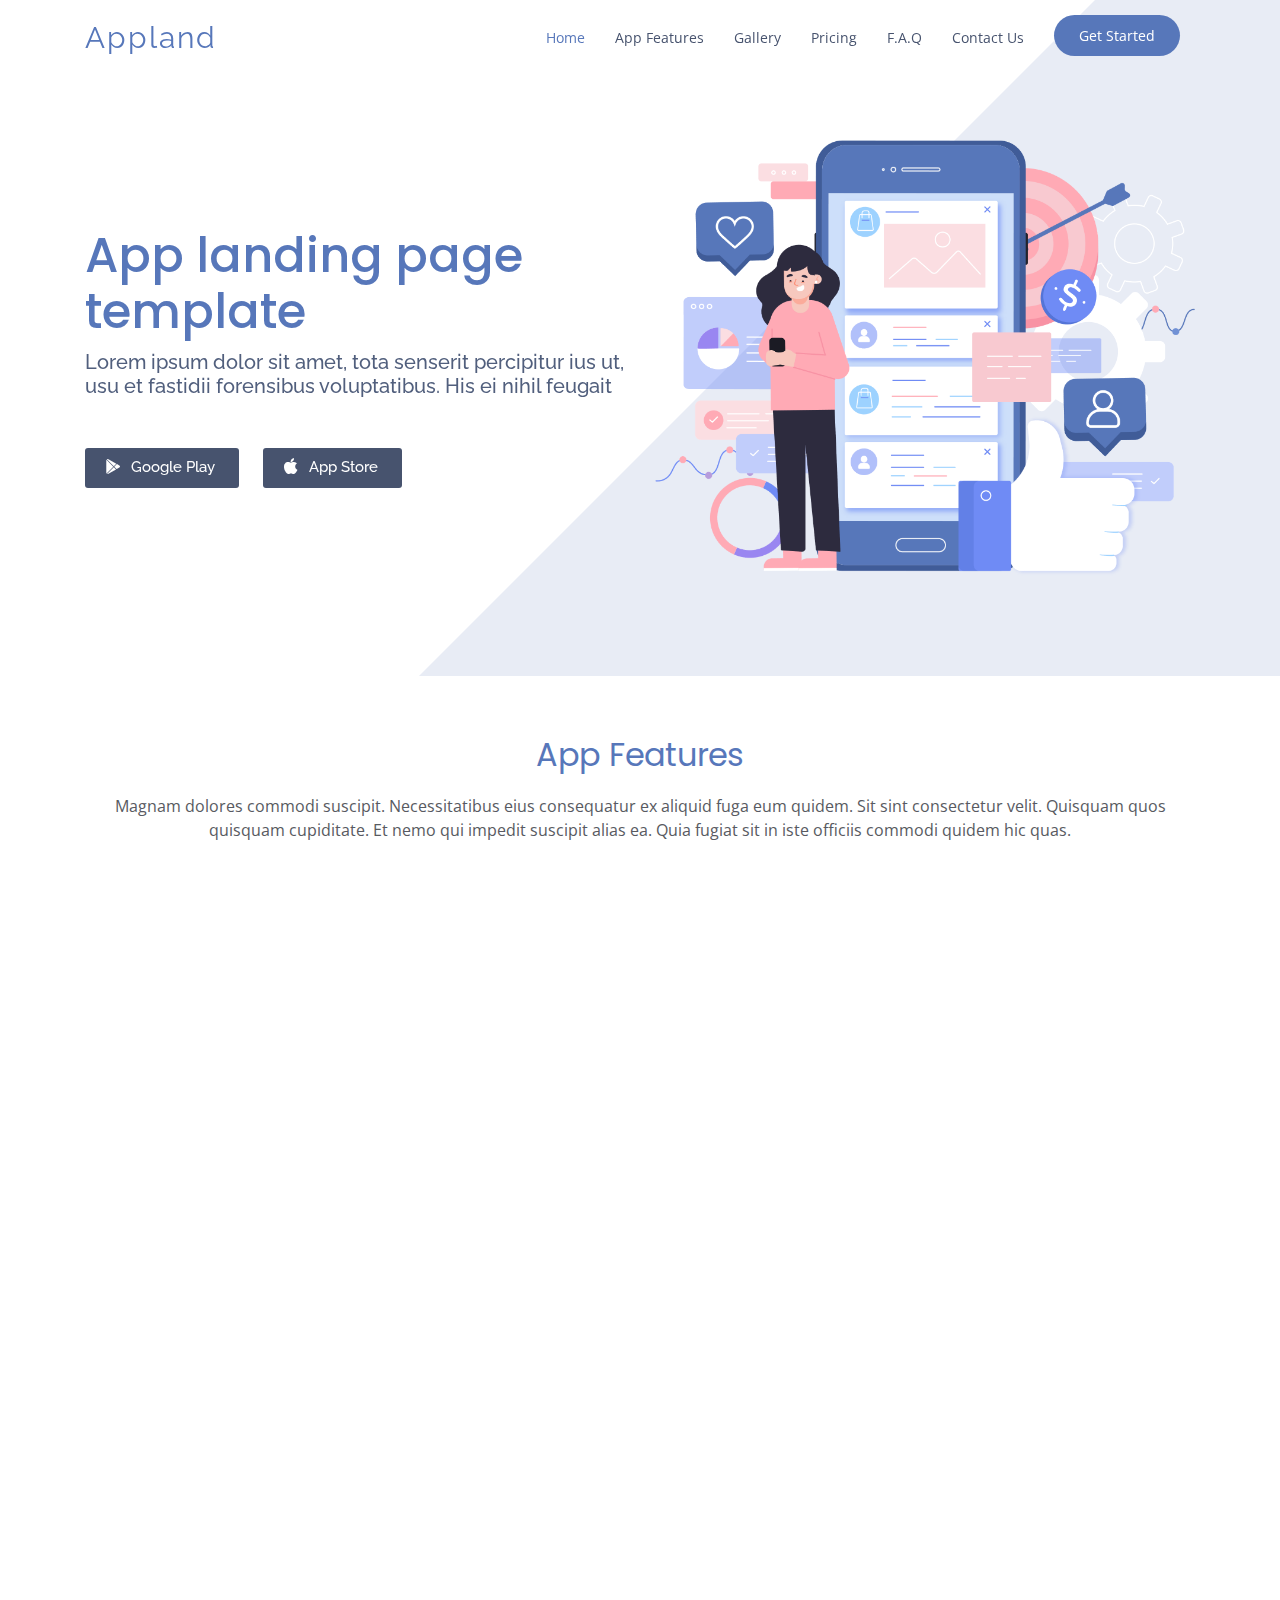
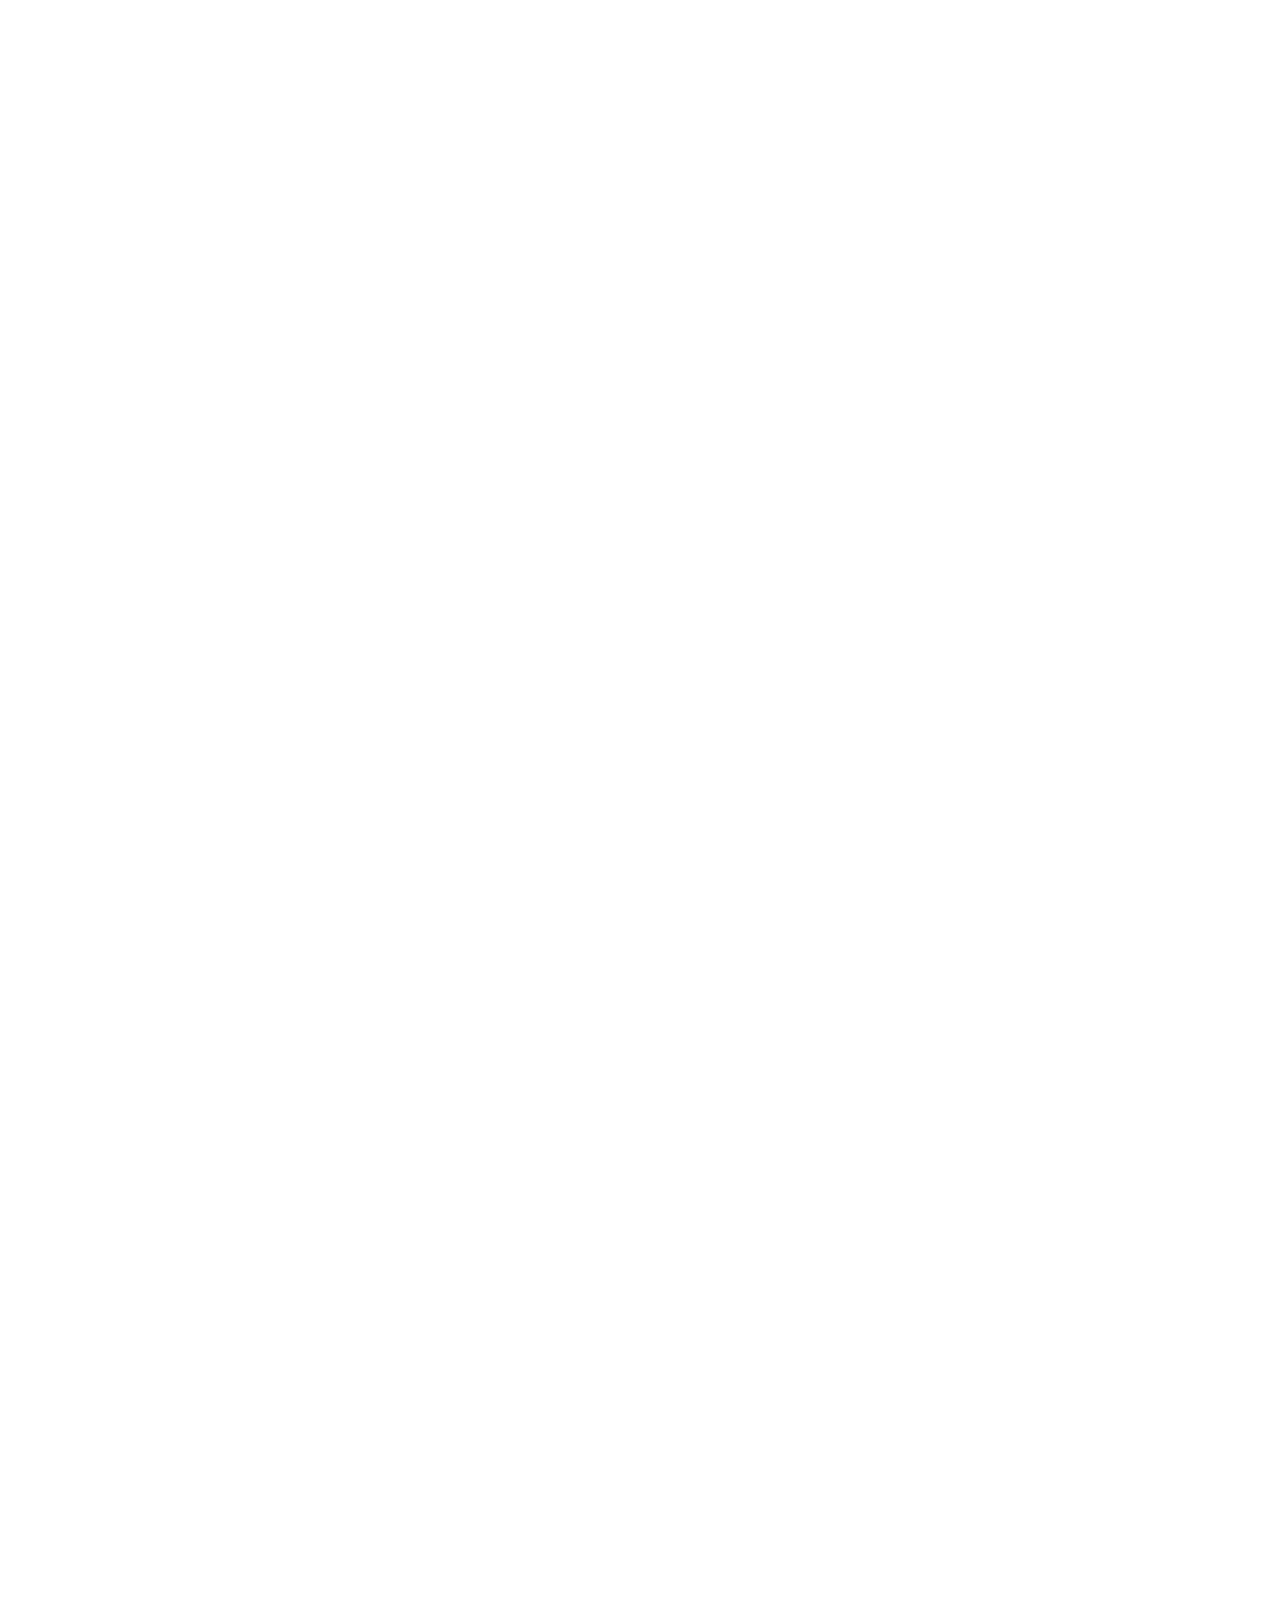
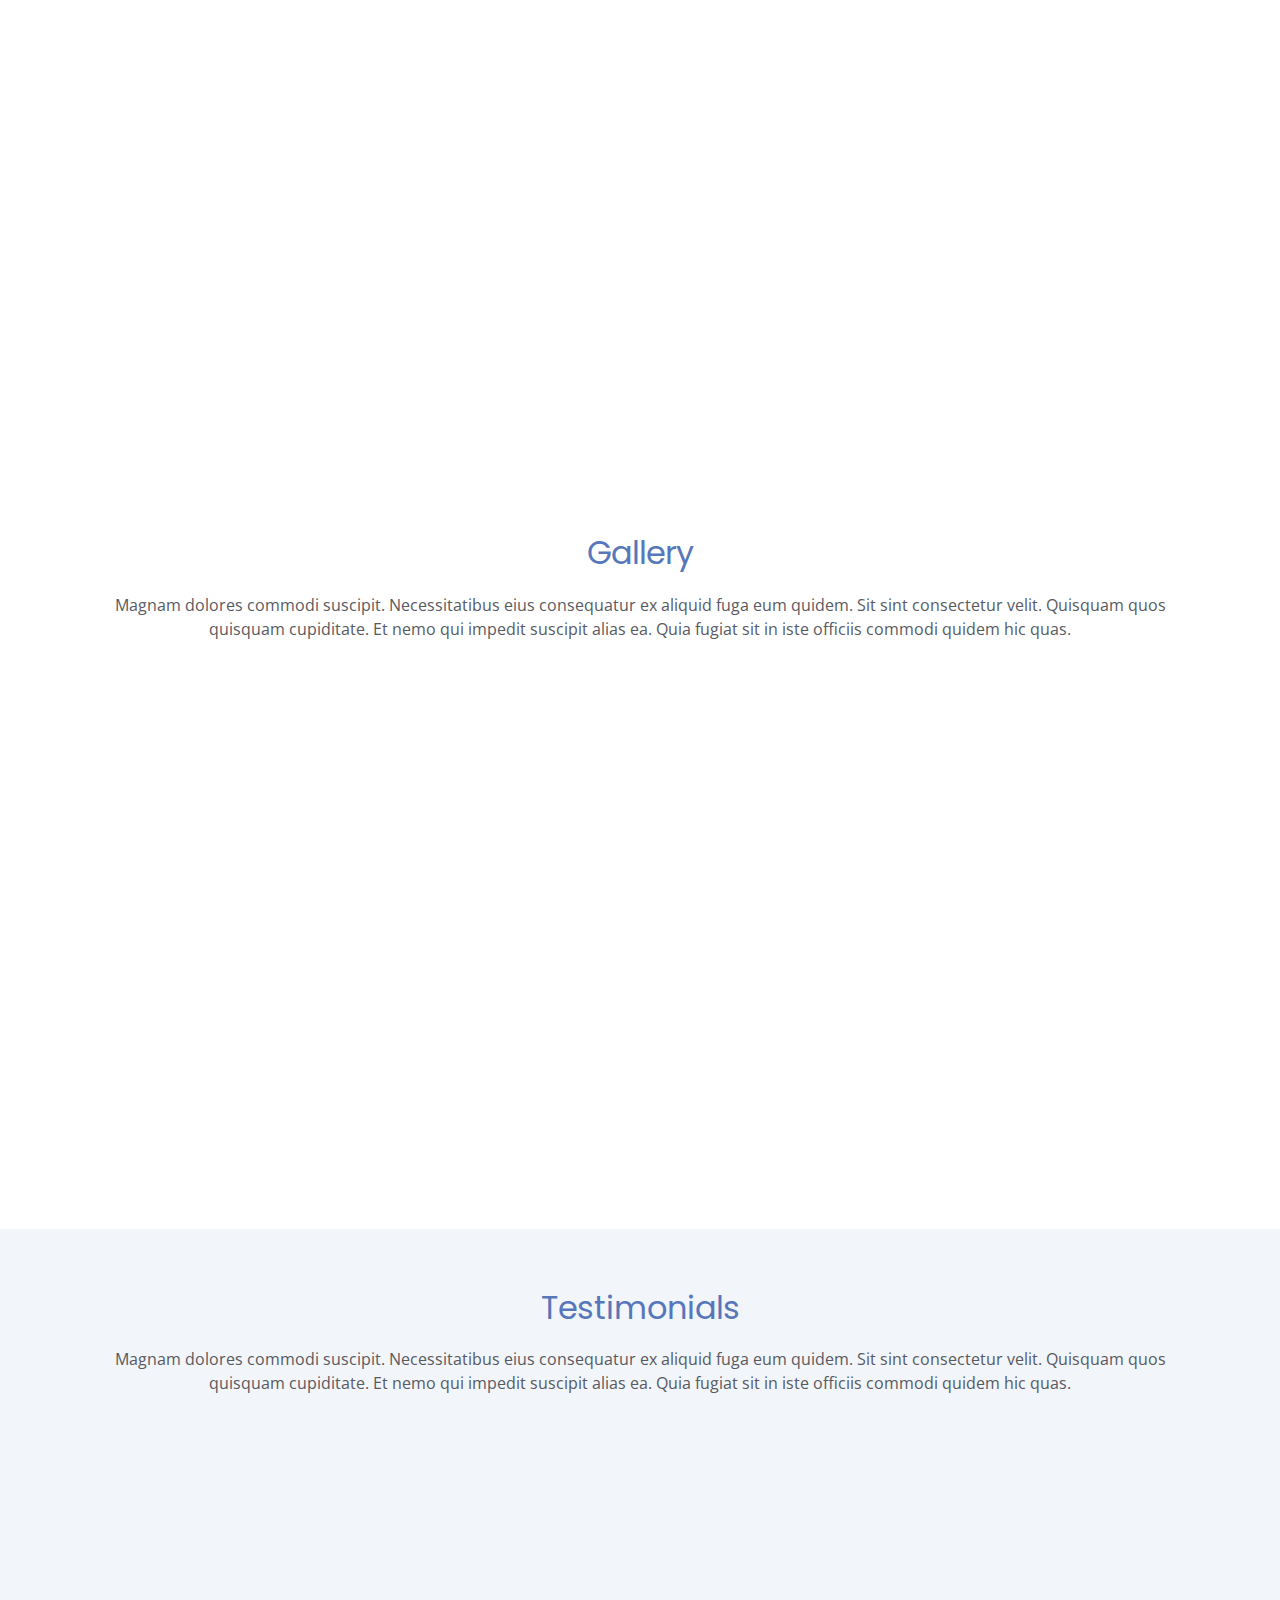
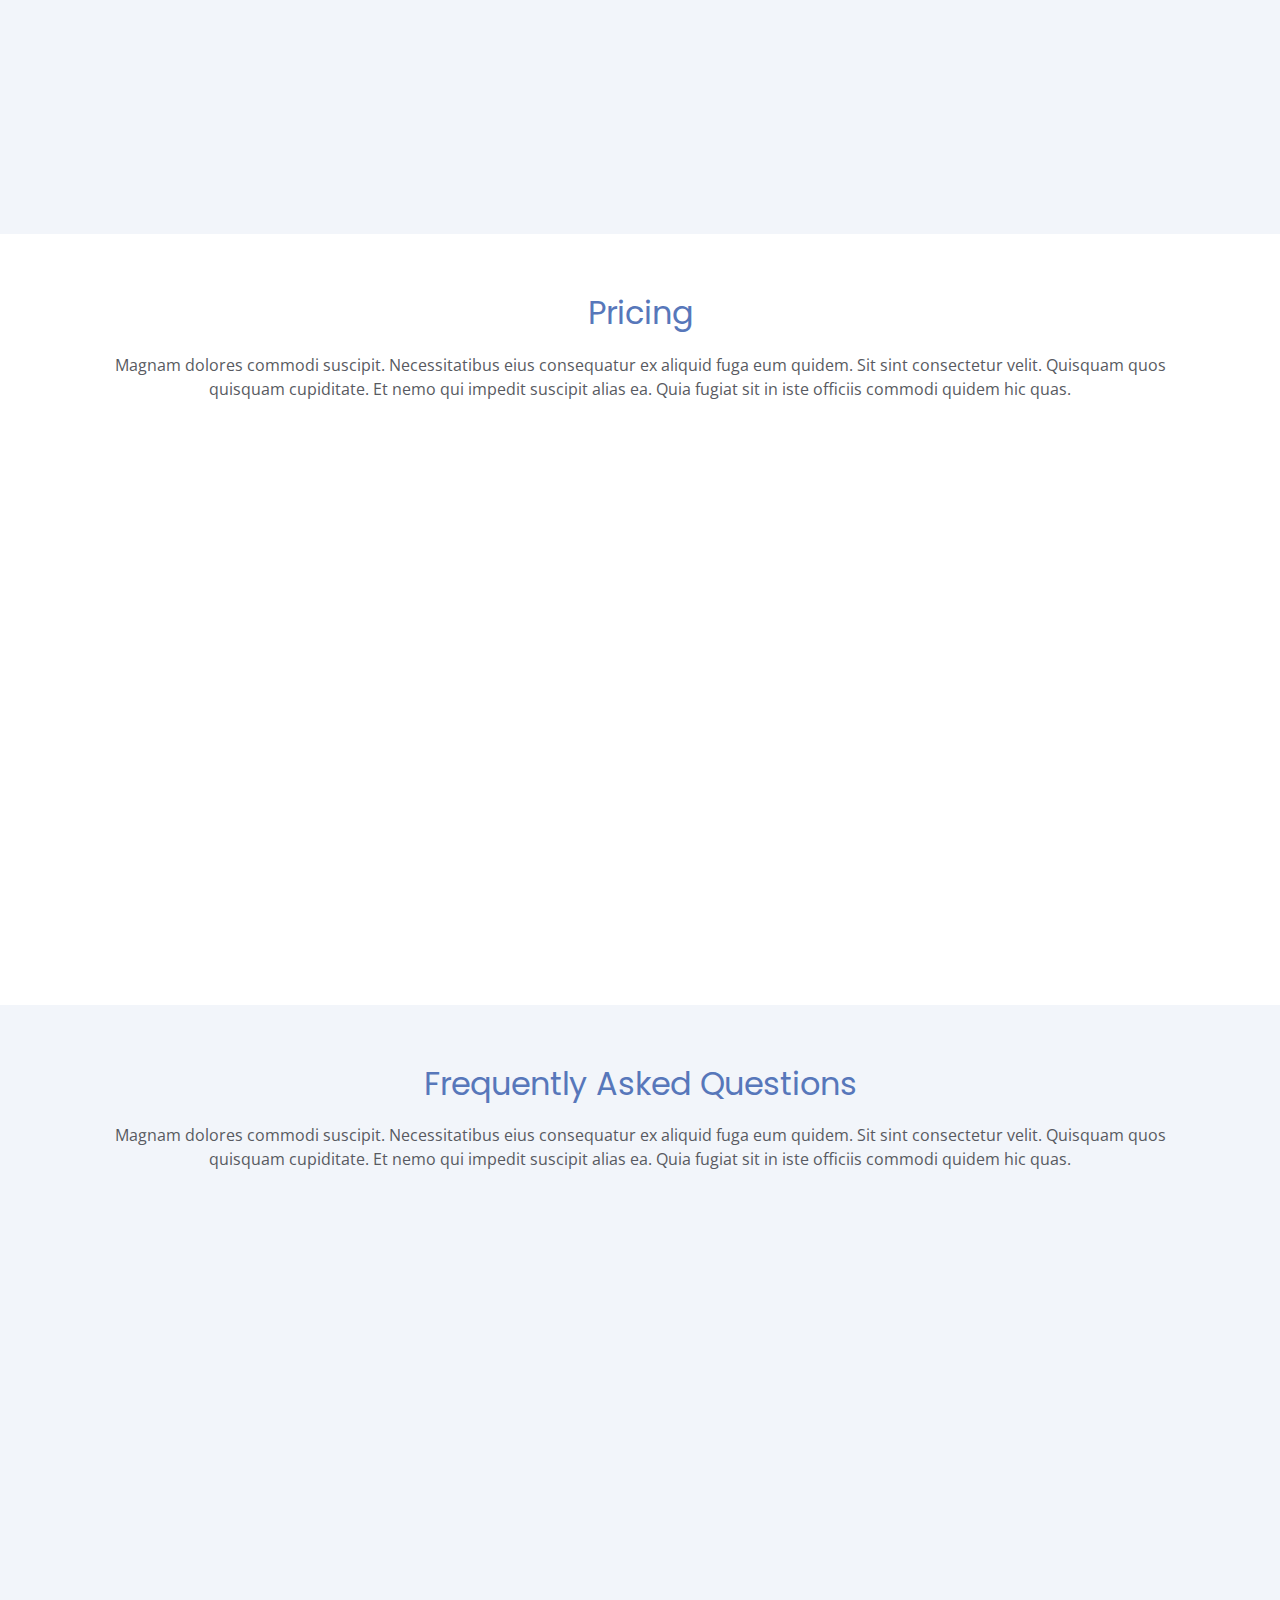
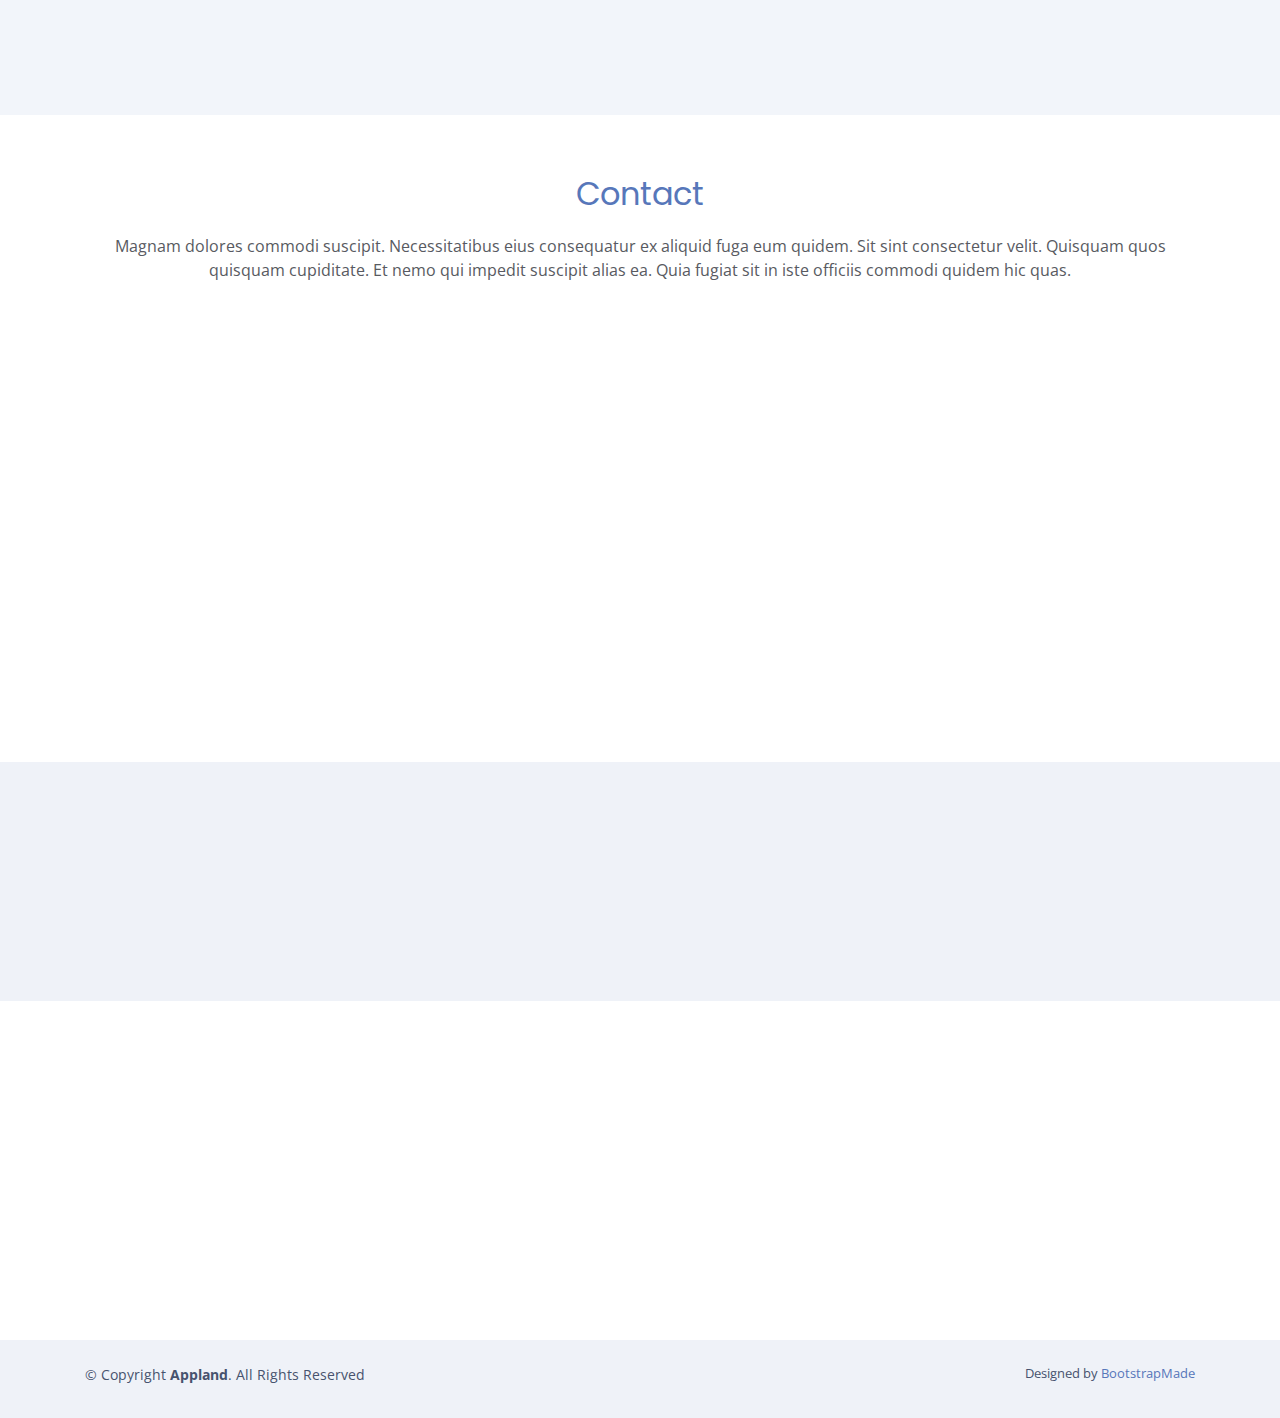
<file: Appland/Appland/index.html>
<!DOCTYPE html>
<html lang="en">

<head>
  <meta charset="utf-8">
  <meta content="width=device-width, initial-scale=1.0" name="viewport">

  <title>Appland Bootstrap Template - Index</title>
  <meta content="" name="descriptison">
  <meta content="" name="keywords">

  <!-- Favicons -->
  <link href="assets/img/favicon.png" rel="icon">
  <link href="assets/img/apple-touch-icon.png" rel="apple-touch-icon">

  <!-- Google Fonts -->
  <link href="https://fonts.googleapis.com/css?family=Open+Sans:300,300i,400,400i,600,600i,700,700i|Raleway:300,300i,400,400i,500,500i,600,600i,700,700i|Poppins:300,300i,400,400i,500,500i,600,600i,700,700i" rel="stylesheet">

  <!-- Vendor CSS Files -->
  <link href="assets/vendor/bootstrap/css/bootstrap.min.css" rel="stylesheet">
  <link href="assets/vendor/icofont/icofont.min.css" rel="stylesheet">
  <link href="assets/vendor/boxicons/css/boxicons.min.css" rel="stylesheet">
  <link href="assets/vendor/owl.carousel/assets/owl.carousel.min.css" rel="stylesheet">
  <link href="assets/vendor/venobox/venobox.css" rel="stylesheet">
  <link href="assets/vendor/aos/aos.css" rel="stylesheet">

  <!-- Template Main CSS File -->
  <link href="assets/css/style.css" rel="stylesheet">

  <!-- =======================================================
  * Template Name: Appland - v2.2.0
  * Template URL: https://bootstrapmade.com/free-bootstrap-app-landing-page-template/
  * Author: BootstrapMade.com
  * License: https://bootstrapmade.com/license/
  ======================================================== -->
</head>

<body>

  <!-- ======= Header ======= -->
  <header id="header" class="fixed-top  header-transparent ">
    <div class="container d-flex align-items-center">

      <div class="logo mr-auto">
        <h1 class="text-light"><a href="index.html">Appland</a></h1>
        <!-- Uncomment below if you prefer to use an image logo -->
        <!-- <a href="index.html"><img src="assets/img/logo.png" alt="" class="img-fluid"></a>-->
      </div>

      <nav class="nav-menu d-none d-lg-block">
        <ul>
          <li class="active"><a href="index.html">Home</a></li>
          <li><a href="#features">App Features</a></li>
          <li><a href="#gallery">Gallery</a></li>
          <li><a href="#pricing">Pricing</a></li>
          <li><a href="#faq">F.A.Q</a></li>
          <li><a href="#contact">Contact Us</a></li>

          <li class="get-started"><a href="#features">Get Started</a></li>
        </ul>
      </nav><!-- .nav-menu -->

    </div>
  </header><!-- End Header -->

  <!-- ======= Hero Section ======= -->
  <section id="hero" class="d-flex align-items-center">

    <div class="container">
      <div class="row">
        <div class="col-lg-6 d-lg-flex flex-lg-column justify-content-center align-items-stretch pt-5 pt-lg-0 order-2 order-lg-1" data-aos="fade-up">
          <div>
            <h1>App landing page template</h1>
            <h2>Lorem ipsum dolor sit amet, tota senserit percipitur ius ut, usu et fastidii forensibus voluptatibus. His ei nihil feugait</h2>
            <a href="#" class="download-btn"><i class="bx bxl-play-store"></i> Google Play</a>
            <a href="#" class="download-btn"><i class="bx bxl-apple"></i> App Store</a>
          </div>
        </div>
        <div class="col-lg-6 d-lg-flex flex-lg-column align-items-stretch order-1 order-lg-2 hero-img" data-aos="fade-up">
          <img src="assets/img/hero-img.png" class="img-fluid" alt="">
        </div>
      </div>
    </div>

  </section><!-- End Hero -->

  <main id="main">

    <!-- ======= App Features Section ======= -->
    <section id="features" class="features">
      <div class="container">

        <div class="section-title">
          <h2>App Features</h2>
          <p>Magnam dolores commodi suscipit. Necessitatibus eius consequatur ex aliquid fuga eum quidem. Sit sint consectetur velit. Quisquam quos quisquam cupiditate. Et nemo qui impedit suscipit alias ea. Quia fugiat sit in iste officiis commodi quidem hic quas.</p>
        </div>

        <div class="row no-gutters">
          <div class="col-xl-7 d-flex align-items-stretch order-2 order-lg-1">
            <div class="content d-flex flex-column justify-content-center">
              <div class="row">
                <div class="col-md-6 icon-box" data-aos="fade-up">
                  <i class="bx bx-receipt"></i>
                  <h4>Corporis voluptates sit</h4>
                  <p>Consequuntur sunt aut quasi enim aliquam quae harum pariatur laboris nisi ut aliquip</p>
                </div>
                <div class="col-md-6 icon-box" data-aos="fade-up" data-aos-delay="100">
                  <i class="bx bx-cube-alt"></i>
                  <h4>Ullamco laboris nisi</h4>
                  <p>Excepteur sint occaecat cupidatat non proident, sunt in culpa qui officia deserunt</p>
                </div>
                <div class="col-md-6 icon-box" data-aos="fade-up" data-aos-delay="200">
                  <i class="bx bx-images"></i>
                  <h4>Labore consequatur</h4>
                  <p>Aut suscipit aut cum nemo deleniti aut omnis. Doloribus ut maiores omnis facere</p>
                </div>
                <div class="col-md-6 icon-box" data-aos="fade-up" data-aos-delay="300">
                  <i class="bx bx-shield"></i>
                  <h4>Beatae veritatis</h4>
                  <p>Expedita veritatis consequuntur nihil tempore laudantium vitae denat pacta</p>
                </div>
                <div class="col-md-6 icon-box" data-aos="fade-up" data-aos-delay="400">
                  <i class="bx bx-atom"></i>
                  <h4>Molestiae dolor</h4>
                  <p>Et fuga et deserunt et enim. Dolorem architecto ratione tensa raptor marte</p>
                </div>
                <div class="col-md-6 icon-box" data-aos="fade-up" data-aos-delay="500">
                  <i class="bx bx-id-card"></i>
                  <h4>Explicabo consectetur</h4>
                  <p>Est autem dicta beatae suscipit. Sint veritatis et sit quasi ab aut inventore</p>
                </div>
              </div>
            </div>
          </div>
          <div class="image col-xl-5 d-flex align-items-stretch justify-content-center order-1 order-lg-2" data-aos="fade-left" data-aos-delay="100">
            <img src="assets/img/features.svg" class="img-fluid" alt="">
          </div>
        </div>

      </div>
    </section><!-- End App Features Section -->

    <!-- ======= Details Section ======= -->
    <section id="details" class="details">
      <div class="container">

        <div class="row content">
          <div class="col-md-4" data-aos="fade-right">
            <img src="assets/img/details-1.png" class="img-fluid" alt="">
          </div>
          <div class="col-md-8 pt-4" data-aos="fade-up">
            <h3>Voluptatem dignissimos provident quasi corporis voluptates sit assumenda.</h3>
            <p class="font-italic">
              Lorem ipsum dolor sit amet, consectetur adipiscing elit, sed do eiusmod tempor incididunt ut labore et dolore
              magna aliqua.
            </p>
            <ul>
              <li><i class="icofont-check"></i> Ullamco laboris nisi ut aliquip ex ea commodo consequat.</li>
              <li><i class="icofont-check"></i> Duis aute irure dolor in reprehenderit in voluptate velit.</li>
              <li><i class="icofont-check"></i> Iure at voluptas aspernatur dignissimos doloribus repudiandae.</li>
              <li><i class="icofont-check"></i> Est ipsa assumenda id facilis nesciunt placeat sed doloribus praesentium.</li>
            </ul>
            <p>
              Voluptas nisi in quia excepturi nihil voluptas nam et ut. Expedita omnis eum consequatur non. Sed in asperiores aut repellendus. Error quisquam ab maiores. Quibusdam sit in officia
            </p>
          </div>
        </div>

        <div class="row content">
          <div class="col-md-4 order-1 order-md-2" data-aos="fade-left">
            <img src="assets/img/details-2.png" class="img-fluid" alt="">
          </div>
          <div class="col-md-8 pt-5 order-2 order-md-1" data-aos="fade-up">
            <h3>Corporis temporibus maiores provident</h3>
            <p class="font-italic">
              Lorem ipsum dolor sit amet, consectetur adipiscing elit, sed do eiusmod tempor incididunt ut labore et dolore
              magna aliqua.
            </p>
            <p>
              Ullamco laboris nisi ut aliquip ex ea commodo consequat. Duis aute irure dolor in reprehenderit in voluptate
              velit esse cillum dolore eu fugiat nulla pariatur. Excepteur sint occaecat cupidatat non proident, sunt in
              culpa qui officia deserunt mollit anim id est laborum
            </p>
            <p>
              Inventore id enim dolor dicta qui et magni molestiae. Mollitia optio officia illum ut cupiditate eos autem. Soluta dolorum repellendus repellat amet autem rerum illum in. Quibusdam occaecati est nisi esse. Saepe aut dignissimos distinctio id enim.
            </p>
          </div>
        </div>

        <div class="row content">
          <div class="col-md-4" data-aos="fade-right">
            <img src="assets/img/details-3.png" class="img-fluid" alt="">
          </div>
          <div class="col-md-8 pt-5" data-aos="fade-up">
            <h3>Sunt consequatur ad ut est nulla consectetur reiciendis animi voluptas</h3>
            <p>Cupiditate placeat cupiditate placeat est ipsam culpa. Delectus quia minima quod. Sunt saepe odit aut quia voluptatem hic voluptas dolor doloremque.</p>
            <ul>
              <li><i class="icofont-check"></i> Ullamco laboris nisi ut aliquip ex ea commodo consequat.</li>
              <li><i class="icofont-check"></i> Duis aute irure dolor in reprehenderit in voluptate velit.</li>
              <li><i class="icofont-check"></i> Facilis ut et voluptatem aperiam. Autem soluta ad fugiat.</li>
            </ul>
            <p>
              Qui consequatur temporibus. Enim et corporis sit sunt harum praesentium suscipit ut voluptatem. Et nihil magni debitis consequatur est.
            </p>
            <p>
              Suscipit enim et. Ut optio esse quidem quam reiciendis esse odit excepturi. Vel dolores rerum soluta explicabo vel fugiat eum non.
            </p>
          </div>
        </div>

        <div class="row content">
          <div class="col-md-4 order-1 order-md-2" data-aos="fade-left">
            <img src="assets/img/details-4.png" class="img-fluid" alt="">
          </div>
          <div class="col-md-8 pt-5 order-2 order-md-1" data-aos="fade-up">
            <h3>Quas et necessitatibus eaque impedit ipsum animi consequatur incidunt in</h3>
            <p class="font-italic">
              Lorem ipsum dolor sit amet, consectetur adipiscing elit, sed do eiusmod tempor incididunt ut labore et dolore
              magna aliqua.
            </p>
            <p>
              Ullamco laboris nisi ut aliquip ex ea commodo consequat. Duis aute irure dolor in reprehenderit in voluptate
              velit esse cillum dolore eu fugiat nulla pariatur. Excepteur sint occaecat cupidatat non proident, sunt in
              culpa qui officia deserunt mollit anim id est laborum
            </p>
            <ul>
              <li><i class="icofont-check"></i> Et praesentium laboriosam architecto nam .</li>
              <li><i class="icofont-check"></i> Eius et voluptate. Enim earum tempore aliquid. Nobis et sunt consequatur. Aut repellat in numquam velit quo dignissimos et.</li>
              <li><i class="icofont-check"></i> Facilis ut et voluptatem aperiam. Autem soluta ad fugiat.</li>
            </ul>
          </div>
        </div>

      </div>
    </section><!-- End Details Section -->

    <!-- ======= Gallery Section ======= -->
    <section id="gallery" class="gallery">
      <div class="container">

        <div class="section-title">
          <h2>Gallery</h2>
          <p>Magnam dolores commodi suscipit. Necessitatibus eius consequatur ex aliquid fuga eum quidem. Sit sint consectetur velit. Quisquam quos quisquam cupiditate. Et nemo qui impedit suscipit alias ea. Quia fugiat sit in iste officiis commodi quidem hic quas.</p>
        </div>

        <div class="owl-carousel gallery-carousel" data-aos="fade-up">
          <a href="assets/img/gallery/gallery-1.png" class="venobox" data-gall="gallery-carousel"><img src="assets/img/gallery/gallery-1.png" alt=""></a>
          <a href="assets/img/gallery/gallery-2.png" class="venobox" data-gall="gallery-carousel"><img src="assets/img/gallery/gallery-2.png" alt=""></a>
          <a href="assets/img/gallery/gallery-3.png" class="venobox" data-gall="gallery-carousel"><img src="assets/img/gallery/gallery-3.png" alt=""></a>
          <a href="assets/img/gallery/gallery-4.png" class="venobox" data-gall="gallery-carousel"><img src="assets/img/gallery/gallery-4.png" alt=""></a>
          <a href="assets/img/gallery/gallery-5.png" class="venobox" data-gall="gallery-carousel"><img src="assets/img/gallery/gallery-5.png" alt=""></a>
          <a href="assets/img/gallery/gallery-6.png" class="venobox" data-gall="gallery-carousel"><img src="assets/img/gallery/gallery-6.png" alt=""></a>
          <a href="assets/img/gallery/gallery-7.png" class="venobox" data-gall="gallery-carousel"><img src="assets/img/gallery/gallery-7.png" alt=""></a>
          <a href="assets/img/gallery/gallery-8.png" class="venobox" data-gall="gallery-carousel"><img src="assets/img/gallery/gallery-8.png" alt=""></a>
          <a href="assets/img/gallery/gallery-9.png" class="venobox" data-gall="gallery-carousel"><img src="assets/img/gallery/gallery-9.png" alt=""></a>
          <a href="assets/img/gallery/gallery-10.png" class="venobox" data-gall="gallery-carousel"><img src="assets/img/gallery/gallery-10.png" alt=""></a>
          <a href="assets/img/gallery/gallery-11.png" class="venobox" data-gall="gallery-carousel"><img src="assets/img/gallery/gallery-11.png" alt=""></a>
          <a href="assets/img/gallery/gallery-12.png" class="venobox" data-gall="gallery-carousel"><img src="assets/img/gallery/gallery-12.png" alt=""></a>
        </div>

      </div>
    </section><!-- End Gallery Section -->

    <!-- ======= Testimonials Section ======= -->
    <section id="testimonials" class="testimonials section-bg">
      <div class="container">

        <div class="section-title">
          <h2>Testimonials</h2>
          <p>Magnam dolores commodi suscipit. Necessitatibus eius consequatur ex aliquid fuga eum quidem. Sit sint consectetur velit. Quisquam quos quisquam cupiditate. Et nemo qui impedit suscipit alias ea. Quia fugiat sit in iste officiis commodi quidem hic quas.</p>
        </div>

        <div class="owl-carousel testimonials-carousel" data-aos="fade-up">

          <div class="testimonial-wrap">
            <div class="testimonial-item">
              <img src="assets/img/testimonials/testimonials-1.jpg" class="testimonial-img" alt="">
              <h3>Saul Goodman</h3>
              <h4>Ceo &amp; Founder</h4>
              <p>
                <i class="bx bxs-quote-alt-left quote-icon-left"></i>
                Proin iaculis purus consequat sem cure digni ssim donec porttitora entum suscipit rhoncus. Accusantium quam, ultricies eget id, aliquam eget nibh et. Maecen aliquam, risus at semper.
                <i class="bx bxs-quote-alt-right quote-icon-right"></i>
              </p>
            </div>
          </div>

          <div class="testimonial-wrap">
            <div class="testimonial-item">
              <img src="assets/img/testimonials/testimonials-2.jpg" class="testimonial-img" alt="">
              <h3>Sara Wilsson</h3>
              <h4>Designer</h4>
              <p>
                <i class="bx bxs-quote-alt-left quote-icon-left"></i>
                Export tempor illum tamen malis malis eram quae irure esse labore quem cillum quid cillum eram malis quorum velit fore eram velit sunt aliqua noster fugiat irure amet legam anim culpa.
                <i class="bx bxs-quote-alt-right quote-icon-right"></i>
              </p>
            </div>
          </div>

          <div class="testimonial-wrap">
            <div class="testimonial-item">
              <img src="assets/img/testimonials/testimonials-3.jpg" class="testimonial-img" alt="">
              <h3>Jena Karlis</h3>
              <h4>Store Owner</h4>
              <p>
                <i class="bx bxs-quote-alt-left quote-icon-left"></i>
                Enim nisi quem export duis labore cillum quae magna enim sint quorum nulla quem veniam duis minim tempor labore quem eram duis noster aute amet eram fore quis sint minim.
                <i class="bx bxs-quote-alt-right quote-icon-right"></i>
              </p>
            </div>
          </div>

          <div class="testimonial-wrap">
            <div class="testimonial-item">
              <img src="assets/img/testimonials/testimonials-4.jpg" class="testimonial-img" alt="">
              <h3>Matt Brandon</h3>
              <h4>Freelancer</h4>
              <p>
                <i class="bx bxs-quote-alt-left quote-icon-left"></i>
                Fugiat enim eram quae cillum dolore dolor amet nulla culpa multos export minim fugiat minim velit minim dolor enim duis veniam ipsum anim magna sunt elit fore quem dolore labore illum veniam.
                <i class="bx bxs-quote-alt-right quote-icon-right"></i>
              </p>
            </div>
          </div>

          <div class="testimonial-wrap">
            <div class="testimonial-item">
              <img src="assets/img/testimonials/testimonials-5.jpg" class="testimonial-img" alt="">
              <h3>John Larson</h3>
              <h4>Entrepreneur</h4>
              <p>
                <i class="bx bxs-quote-alt-left quote-icon-left"></i>
                Quis quorum aliqua sint quem legam fore sunt eram irure aliqua veniam tempor noster veniam enim culpa labore duis sunt culpa nulla illum cillum fugiat legam esse veniam culpa fore nisi cillum quid.
                <i class="bx bxs-quote-alt-right quote-icon-right"></i>
              </p>
            </div>
          </div>

        </div>

      </div>
    </section><!-- End Testimonials Section -->

    <!-- ======= Pricing Section ======= -->
    <section id="pricing" class="pricing">
      <div class="container">

        <div class="section-title">
          <h2>Pricing</h2>
          <p>Magnam dolores commodi suscipit. Necessitatibus eius consequatur ex aliquid fuga eum quidem. Sit sint consectetur velit. Quisquam quos quisquam cupiditate. Et nemo qui impedit suscipit alias ea. Quia fugiat sit in iste officiis commodi quidem hic quas.</p>
        </div>

        <div class="row no-gutters">

          <div class="col-lg-4 box" data-aos="fade-right">
            <h3>Free</h3>
            <h4>$0<span>per month</span></h4>
            <ul>
              <li><i class="bx bx-check"></i> Quam adipiscing vitae proin</li>
              <li><i class="bx bx-check"></i> Nec feugiat nisl pretium</li>
              <li><i class="bx bx-check"></i> Nulla at volutpat diam uteera</li>
              <li class="na"><i class="bx bx-x"></i> <span>Pharetra massa massa ultricies</span></li>
              <li class="na"><i class="bx bx-x"></i> <span>Massa ultricies mi quis hendrerit</span></li>
            </ul>
            <a href="#" class="get-started-btn">Get Started</a>
          </div>

          <div class="col-lg-4 box featured" data-aos="fade-up">
            <h3>Business</h3>
            <h4>$29<span>per month</span></h4>
            <ul>
              <li><i class="bx bx-check"></i> Quam adipiscing vitae proin</li>
              <li><i class="bx bx-check"></i> Nec feugiat nisl pretium</li>
              <li><i class="bx bx-check"></i> Nulla at volutpat diam uteera</li>
              <li><i class="bx bx-check"></i> Pharetra massa massa ultricies</li>
              <li><i class="bx bx-check"></i> Massa ultricies mi quis hendrerit</li>
            </ul>
            <a href="#" class="get-started-btn">Get Started</a>
          </div>

          <div class="col-lg-4 box" data-aos="fade-left">
            <h3>Developer</h3>
            <h4>$49<span>per month</span></h4>
            <ul>
              <li><i class="bx bx-check"></i> Quam adipiscing vitae proin</li>
              <li><i class="bx bx-check"></i> Nec feugiat nisl pretium</li>
              <li><i class="bx bx-check"></i> Nulla at volutpat diam uteera</li>
              <li><i class="bx bx-check"></i> Pharetra massa massa ultricies</li>
              <li><i class="bx bx-check"></i> Massa ultricies mi quis hendrerit</li>
            </ul>
            <a href="#" class="get-started-btn">Get Started</a>
          </div>

        </div>

      </div>
    </section><!-- End Pricing Section -->

    <!-- ======= Frequently Asked Questions Section ======= -->
    <section id="faq" class="faq section-bg">
      <div class="container">

        <div class="section-title">

          <h2>Frequently Asked Questions</h2>
          <p>Magnam dolores commodi suscipit. Necessitatibus eius consequatur ex aliquid fuga eum quidem. Sit sint consectetur velit. Quisquam quos quisquam cupiditate. Et nemo qui impedit suscipit alias ea. Quia fugiat sit in iste officiis commodi quidem hic quas.</p>
        </div>

        <div class="accordion-list">
          <ul>
            <li data-aos="fade-up">
              <i class="bx bx-help-circle icon-help"></i> <a data-toggle="collapse" class="collapse" href="#accordion-list-1">Non consectetur a erat nam at lectus urna duis? <i class="bx bx-chevron-down icon-show"></i><i class="bx bx-chevron-up icon-close"></i></a>
              <div id="accordion-list-1" class="collapse show" data-parent=".accordion-list">
                <p>
                  Feugiat pretium nibh ipsum consequat. Tempus iaculis urna id volutpat lacus laoreet non curabitur gravida. Venenatis lectus magna fringilla urna porttitor rhoncus dolor purus non.
                </p>
              </div>
            </li>

            <li data-aos="fade-up" data-aos-delay="100">
              <i class="bx bx-help-circle icon-help"></i> <a data-toggle="collapse" href="#accordion-list-2" class="collapsed">Feugiat scelerisque varius morbi enim nunc? <i class="bx bx-chevron-down icon-show"></i><i class="bx bx-chevron-up icon-close"></i></a>
              <div id="accordion-list-2" class="collapse" data-parent=".accordion-list">
                <p>
                  Dolor sit amet consectetur adipiscing elit pellentesque habitant morbi. Id interdum velit laoreet id donec ultrices. Fringilla phasellus faucibus scelerisque eleifend donec pretium. Est pellentesque elit ullamcorper dignissim. Mauris ultrices eros in cursus turpis massa tincidunt dui.
                </p>
              </div>
            </li>

            <li data-aos="fade-up" data-aos-delay="200">
              <i class="bx bx-help-circle icon-help"></i> <a data-toggle="collapse" href="#accordion-list-3" class="collapsed">Dolor sit amet consectetur adipiscing elit? <i class="bx bx-chevron-down icon-show"></i><i class="bx bx-chevron-up icon-close"></i></a>
              <div id="accordion-list-3" class="collapse" data-parent=".accordion-list">
                <p>
                  Eleifend mi in nulla posuere sollicitudin aliquam ultrices sagittis orci. Faucibus pulvinar elementum integer enim. Sem nulla pharetra diam sit amet nisl suscipit. Rutrum tellus pellentesque eu tincidunt. Lectus urna duis convallis convallis tellus. Urna molestie at elementum eu facilisis sed odio morbi quis
                </p>
              </div>
            </li>

            <li data-aos="fade-up" data-aos-delay="300">
              <i class="bx bx-help-circle icon-help"></i> <a data-toggle="collapse" href="#accordion-list-4" class="collapsed">Tempus quam pellentesque nec nam aliquam sem et tortor consequat? <i class="bx bx-chevron-down icon-show"></i><i class="bx bx-chevron-up icon-close"></i></a>
              <div id="accordion-list-4" class="collapse" data-parent=".accordion-list">
                <p>
                  Molestie a iaculis at erat pellentesque adipiscing commodo. Dignissim suspendisse in est ante in. Nunc vel risus commodo viverra maecenas accumsan. Sit amet nisl suscipit adipiscing bibendum est. Purus gravida quis blandit turpis cursus in.
                </p>
              </div>
            </li>

            <li data-aos="fade-up" data-aos-delay="400">
              <i class="bx bx-help-circle icon-help"></i> <a data-toggle="collapse" href="#accordion-list-5" class="collapsed">Tortor vitae purus faucibus ornare. Varius vel pharetra vel turpis nunc eget lorem dolor? <i class="bx bx-chevron-down icon-show"></i><i class="bx bx-chevron-up icon-close"></i></a>
              <div id="accordion-list-5" class="collapse" data-parent=".accordion-list">
                <p>
                  Laoreet sit amet cursus sit amet dictum sit amet justo. Mauris vitae ultricies leo integer malesuada nunc vel. Tincidunt eget nullam non nisi est sit amet. Turpis nunc eget lorem dolor sed. Ut venenatis tellus in metus vulputate eu scelerisque.
                </p>
              </div>
            </li>

          </ul>
        </div>

      </div>
    </section><!-- End Frequently Asked Questions Section -->

    <!-- ======= Contact Section ======= -->
    <section id="contact" class="contact">
      <div class="container">

        <div class="section-title">
          <h2>Contact</h2>
          <p>Magnam dolores commodi suscipit. Necessitatibus eius consequatur ex aliquid fuga eum quidem. Sit sint consectetur velit. Quisquam quos quisquam cupiditate. Et nemo qui impedit suscipit alias ea. Quia fugiat sit in iste officiis commodi quidem hic quas.</p>
        </div>

        <div class="row">

          <div class="col-lg-6">
            <div class="row">
              <div class="col-lg-6 info" data-aos="fade-up">
                <i class="bx bx-map"></i>
                <h4>Address</h4>
                <p>A108 Adam Street,<br>New York, NY 535022</p>
              </div>
              <div class="col-lg-6 info" data-aos="fade-up" data-aos-delay="100">
                <i class="bx bx-phone"></i>
                <h4>Call Us</h4>
                <p>+1 5589 55488 55<br>+1 5589 22548 64</p>
              </div>
              <div class="col-lg-6 info" data-aos="fade-up" data-aos-delay="200">
                <i class="bx bx-envelope"></i>
                <h4>Email Us</h4>
                <p>contact@example.com<br>info@example.com</p>
              </div>
              <div class="col-lg-6 info" data-aos="fade-up" data-aos-delay="300">
                <i class="bx bx-time-five"></i>
                <h4>Working Hours</h4>
                <p>Mon - Fri: 9AM to 5PM<br>Sunday: 9AM to 1PM</p>
              </div>
            </div>
          </div>

          <div class="col-lg-6">
            <form action="forms/contact.php" method="post" role="form" class="php-email-form" data-aos="fade-up">
              <div class="form-group">
                <input placeholder="Your Name" type="text" name="name" class="form-control" id="name" data-rule="minlen:4" data-msg="Please enter at least 4 chars" />
                <div class="validate"></div>
              </div>
              <div class="form-group">
                <input placeholder="Your Email" type="email" class="form-control" name="email" id="email" data-rule="email" data-msg="Please enter a valid email" />
                <div class="validate"></div>
              </div>
              <div class="form-group">
                <input placeholder="Subject" type="text" class="form-control" name="subject" id="subject" data-rule="minlen:4" data-msg="Please enter at least 8 chars of subject" />
                <div class="validate"></div>
              </div>
              <div class="form-group">
                <textarea placeholder="Message" class="form-control" name="message" rows="5" data-rule="required" data-msg="Please write something for us"></textarea>
                <div class="validate"></div>
              </div>
              <div class="mb-3">
                <div class="loading">Loading</div>
                <div class="error-message"></div>
                <div class="sent-message">Your message has been sent. Thank you!</div>
              </div>
              <div class="text-center"><button type="submit">Send Message</button></div>
            </form>
          </div>

        </div>

      </div>
    </section><!-- End Contact Section -->

  </main><!-- End #main -->

  <!-- ======= Footer ======= -->
  <footer id="footer">

    <div class="footer-newsletter" data-aos="fade-up">
      <div class="container">
        <div class="row justify-content-center">
          <div class="col-lg-6">
            <h4>Join Our Newsletter</h4>
            <p>Tamen quem nulla quae legam multos aute sint culpa legam noster magna</p>
            <form action="" method="post">
              <input type="email" name="email"><input type="submit" value="Subscribe">
            </form>
          </div>
        </div>
      </div>
    </div>

    <div class="footer-top">
      <div class="container">
        <div class="row">

          <div class="col-lg-3 col-md-6 footer-contact" data-aos="fade-up">
            <h3>Appland</h3>
            <p>
              A108 Adam Street <br>
              New York, NY 535022<br>
              United States <br><br>
              <strong>Phone:</strong> +1 5589 55488 55<br>
              <strong>Email:</strong> info@example.com<br>
            </p>
          </div>

          <div class="col-lg-3 col-md-6 footer-links" data-aos="fade-up" data-aos-delay="100">
            <h4>Useful Links</h4>
            <ul>
              <li><i class="bx bx-chevron-right"></i> <a href="#">Home</a></li>
              <li><i class="bx bx-chevron-right"></i> <a href="#">About us</a></li>
              <li><i class="bx bx-chevron-right"></i> <a href="#">Services</a></li>
              <li><i class="bx bx-chevron-right"></i> <a href="#">Terms of service</a></li>
              <li><i class="bx bx-chevron-right"></i> <a href="#">Privacy policy</a></li>
            </ul>
          </div>

          <div class="col-lg-3 col-md-6 footer-links" data-aos="fade-up" data-aos-delay="200">
            <h4>Our Services</h4>
            <ul>
              <li><i class="bx bx-chevron-right"></i> <a href="#">Web Design</a></li>
              <li><i class="bx bx-chevron-right"></i> <a href="#">Web Development</a></li>
              <li><i class="bx bx-chevron-right"></i> <a href="#">Product Management</a></li>
              <li><i class="bx bx-chevron-right"></i> <a href="#">Marketing</a></li>
              <li><i class="bx bx-chevron-right"></i> <a href="#">Graphic Design</a></li>
            </ul>
          </div>

          <div class="col-lg-3 col-md-6 footer-links" data-aos="fade-up" data-aos-delay="300">
            <h4>Our Social Networks</h4>
            <p>Cras fermentum odio eu feugiat lide par naso tierra videa magna derita valies</p>
            <div class="social-links mt-3">
              <a href="#" class="twitter"><i class="bx bxl-twitter"></i></a>
              <a href="#" class="facebook"><i class="bx bxl-facebook"></i></a>
              <a href="#" class="instagram"><i class="bx bxl-instagram"></i></a>
              <a href="#" class="google-plus"><i class="bx bxl-skype"></i></a>
              <a href="#" class="linkedin"><i class="bx bxl-linkedin"></i></a>
            </div>
          </div>

        </div>
      </div>
    </div>

    <div class="container py-4">
      <div class="copyright">
        &copy; Copyright <strong><span>Appland</span></strong>. All Rights Reserved
      </div>
      <div class="credits">
        <!-- All the links in the footer should remain intact. -->
        <!-- You can delete the links only if you purchased the pro version. -->
        <!-- Licensing information: https://bootstrapmade.com/license/ -->
        <!-- Purchase the pro version with working PHP/AJAX contact form: https://bootstrapmade.com/free-bootstrap-app-landing-page-template/ -->
        Designed by <a href="https://bootstrapmade.com/">BootstrapMade</a>
      </div>
    </div>
  </footer><!-- End Footer -->

  <a href="#" class="back-to-top"><i class="icofont-simple-up"></i></a>

  <!-- Vendor JS Files -->
  <script src="assets/vendor/jquery/jquery.min.js"></script>
  <script src="assets/vendor/bootstrap/js/bootstrap.bundle.min.js"></script>
  <script src="assets/vendor/jquery.easing/jquery.easing.min.js"></script>
  <script src="assets/vendor/php-email-form/validate.js"></script>
  <script src="assets/vendor/owl.carousel/owl.carousel.min.js"></script>
  <script src="assets/vendor/venobox/venobox.min.js"></script>
  <script src="assets/vendor/aos/aos.js"></script>

  <!-- Template Main JS File -->
  <script src="assets/js/main.js"></script>

</body>

</html>
</file>
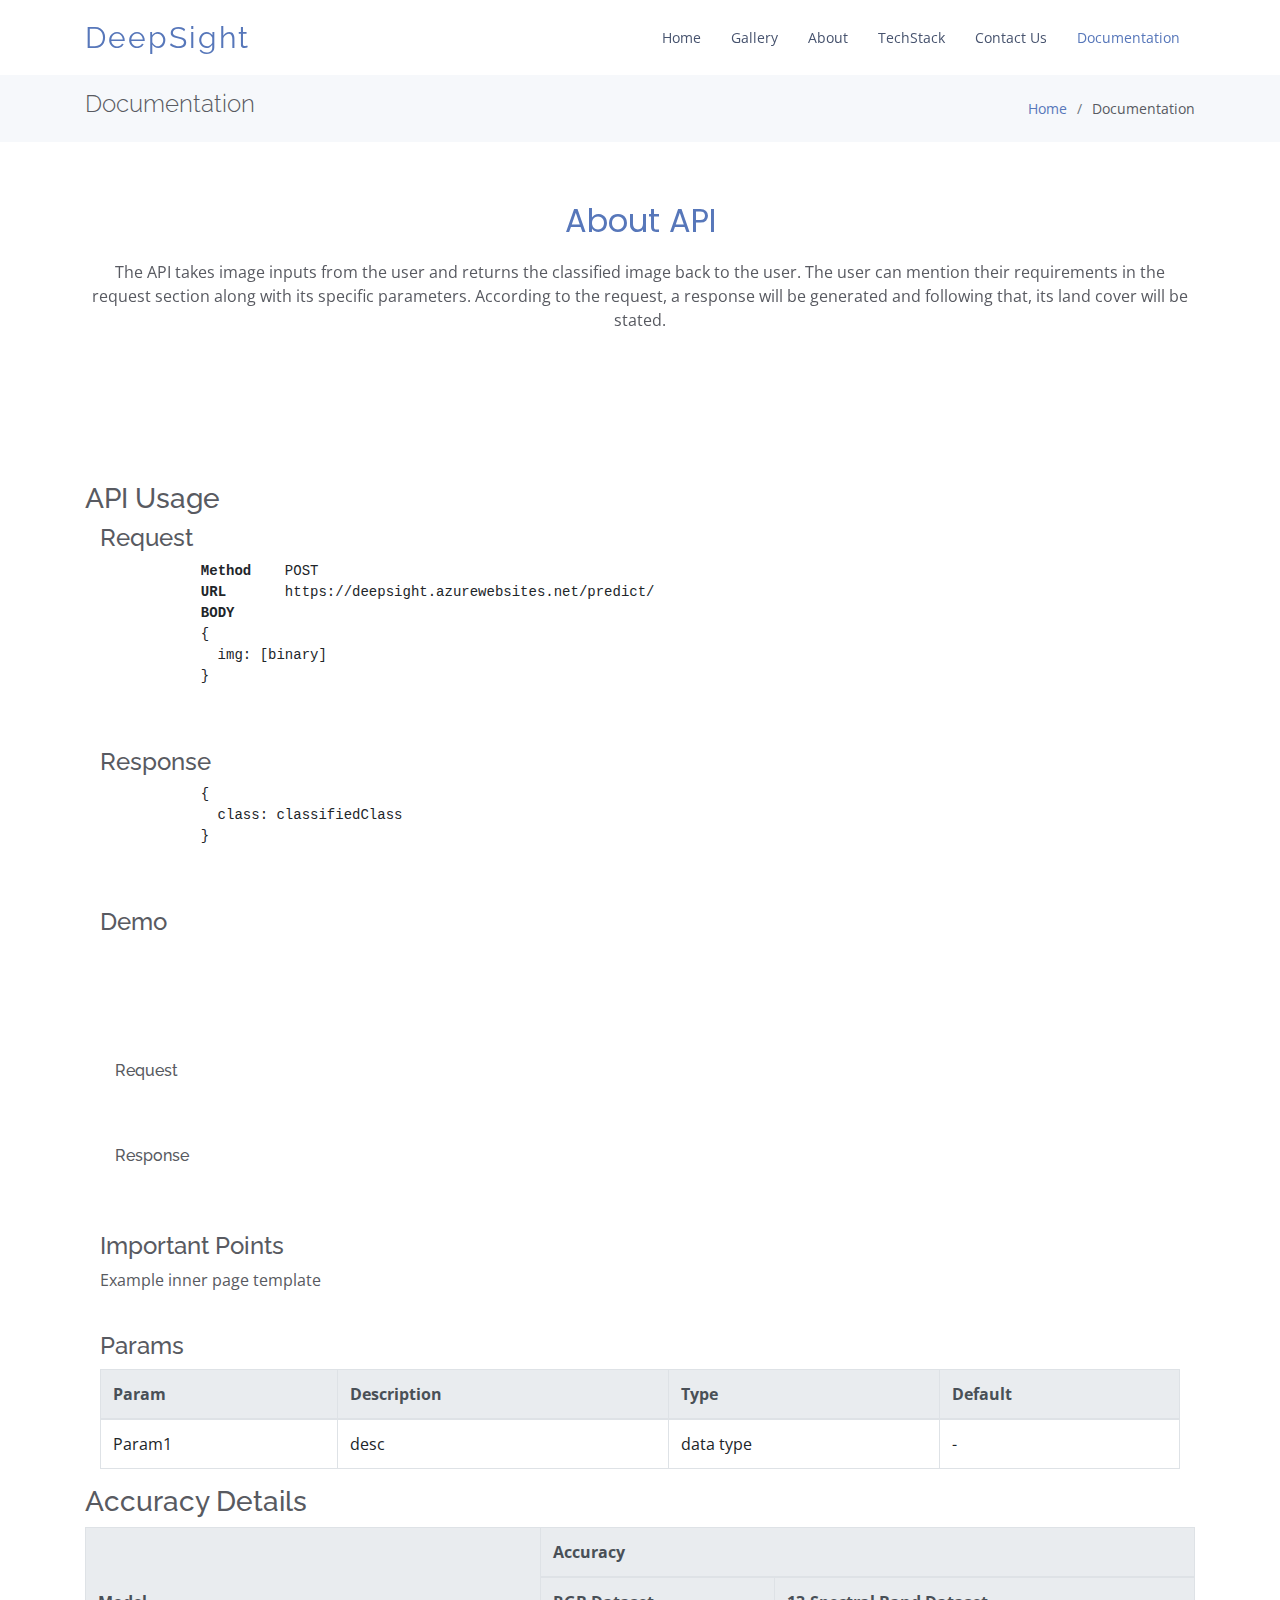
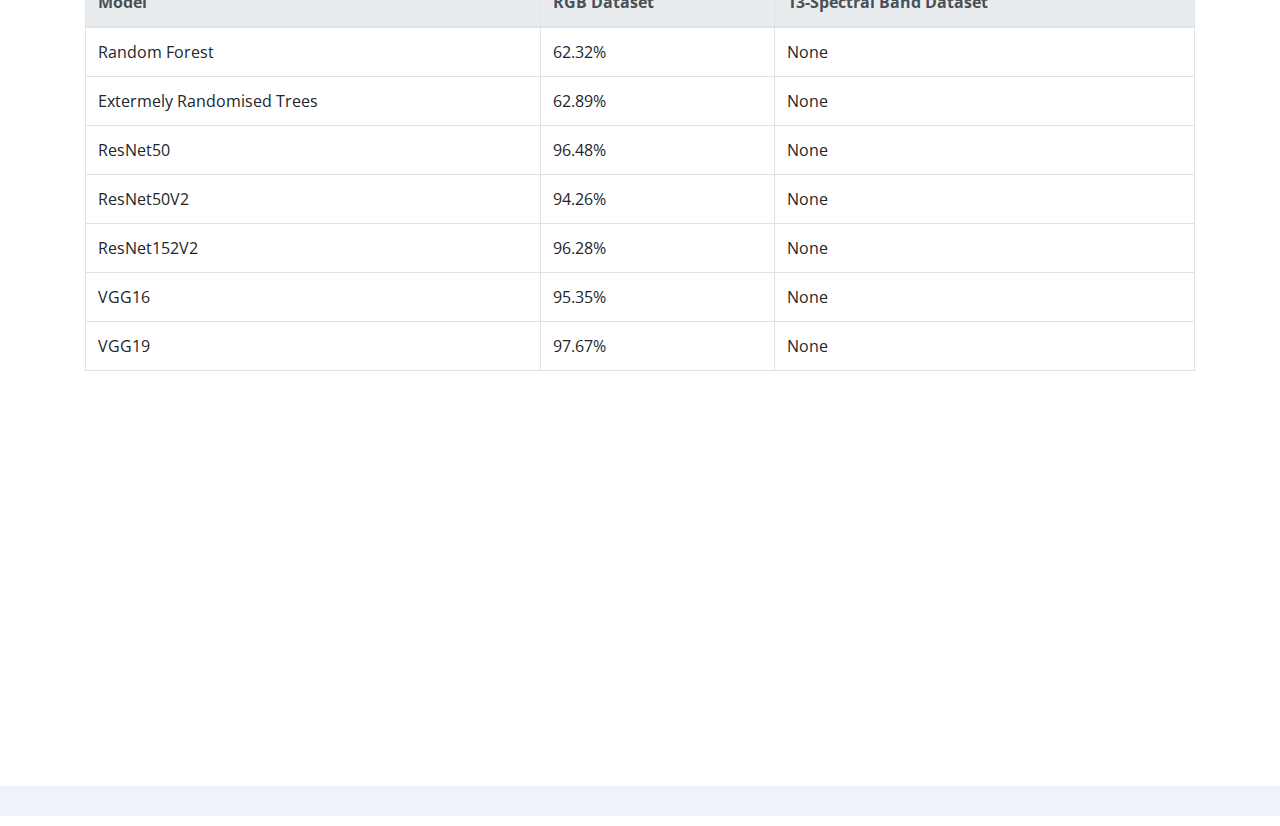
<file: Appland/inner-page.html>
<!DOCTYPE html>
<html lang="en">

<head>
  <meta charset="utf-8">
  <meta content="width=device-width, initial-scale=1.0" name="viewport">

  <title>DeepSight Documentation</title>
  <meta content="" name="descriptison">
  <meta content="" name="keywords">

  <!-- Favicons -->
  <link href="assets/img/favicon.png" rel="icon">
  <link href="assets/img/apple-touch-icon.png" rel="apple-touch-icon">

  <!-- Google Fonts -->
  <link href="https://fonts.googleapis.com/css?family=Open+Sans:300,300i,400,400i,600,600i,700,700i|Raleway:300,300i,400,400i,500,500i,600,600i,700,700i|Poppins:300,300i,400,400i,500,500i,600,600i,700,700i" rel="stylesheet">

  <!-- Vendor CSS Files -->
  <link href="assets/vendor/bootstrap/css/bootstrap.min.css" rel="stylesheet">
  <link href="assets/vendor/icofont/icofont.min.css" rel="stylesheet">
  <link href="assets/vendor/boxicons/css/boxicons.min.css" rel="stylesheet">
  <link href="assets/vendor/owl.carousel/assets/owl.carousel.min.css" rel="stylesheet">
  <link href="assets/vendor/venobox/venobox.css" rel="stylesheet">
  <link href="assets/vendor/aos/aos.css" rel="stylesheet">

  <!-- Template Main CSS File -->
  <link href="assets/css/style.css" rel="stylesheet">

  <!-- =======================================================
  * Template Name: Appland - v2.2.0
  * Template URL: https://bootstrapmade.com/free-bootstrap-app-landing-page-template/
  * Author: BootstrapMade.com
  * License: https://bootstrapmade.com/license/
  ======================================================== -->
</head>

<body>

  <!-- ======= Header ======= -->
  <header id="header" class="fixed-top ">
    <div class="container d-flex align-items-center">

      <div class="logo mr-auto">
        <h1 class="text-light"><a href="index.html">DeepSight</a></h1>
        <!-- Uncomment below if you prefer to use an image logo -->
        <!-- <a href="index.html"><img src="assets/img/logo.png" alt="" class="img-fluid"></a>-->
      </div>

      <nav class="nav-menu d-none d-lg-block">
        <ul>
          <li><a href="./index.html">Home</a></li>
          <li><a href="./index.html#gallery">Gallery</a></li>
          <li><a href="./index.html#features">About</a></li>
          <!-- <li><a href="#faq">F.A.Q</a></li> -->
          <li><a href="./index.html#pricing">TechStack</a></li>
          <li><a href="./index.html#contact">Contact Us</a></li>
          <li class="active"><a href="./inner-page.html">Documentation</a></li>
        </ul>
      </nav><!-- .nav-menu -->

    </div>
    <style>
      input[type="file"] {
        display: none;
      }

      .custom-file-upload {
        border: 1px solid #ccc;
        display: inline-block;
        padding: 6px 12px;
        cursor: pointer;
      }
    </style>
  </header><!-- End Header -->

  <main id="main">

    <!-- ======= Breadcrumbs Section ======= -->
    <section class="breadcrumbs">
      <div class="container">

        <div class="d-flex justify-content-between align-items-center">
          <h2>Documentation</h2>
          <ol>
            <li><a href="index.html">Home</a></li>
            <li>Documentation</li>
          </ol>
        </div>

      </div>
    </section><!-- End Breadcrumbs Section -->

    <!-- ======= About API ======= -->
    <section id="features" class="features">
      <div class="container">
        <div class="section-title" data-aos="fade-up">
          <h2>About API</h2>
          <p>
            The API takes image inputs from the user and returns the classified image back to the user. The user can mention their requirements in the request section along with its specific parameters. According to the request, a response will be generated and following that, its land cover will be stated.
          </p>
        </div>
      </div>
    </section>
    <!-- End About API Section -->

    <section class="inner-page">
      <!-- ======= About API ======= -->

      <!-- API Usage -->
      <div class="container">
        <h3>API Usage</h3>

        <!-- Request -->
        <div class="container">
          <h4>Request</h4>
          <pre>
            <strong>Method</strong>    POST
            <strong>URL</strong>       https://deepsight.azurewebsites.net/predict/
            <strong>BODY</strong>      
            {
              img: [binary]
            }
          </pre>
        </div>

        <br />

        <!-- Response -->
        <div class="container">
          <h4>Response</h4>
          <pre>
            {
              class: classifiedClass
            }
          </pre>
        </div>

        <br />

        <!-- API Demo -->
        <div class="container">
          <h4>Demo</h4>
          <div class="col-lg-6 info" data-aos="fade-up">
            <!-- <i class="bx bx-envelope"></i> -->
            <!-- <h5>Select File</h5> -->
            <form role="form" class="php-email-form" data-aos="fade-up" id="APIDemoForm">
              <div class="form-group">
                <label class="custom-file-upload" >
                  <input 
                    placeholder="TIFF Image" 
                    type="file" 
                    accept="image/*" 
                    name="img" 
                    class="form-control" 
                    id="img" 
                    data-msg="Please select only 1 image" 
                    onchange="fileUploadChange()"
                  />
                  <span id="ImageName">Upload tif image</span>
                </label>
                
                <div class="validate"></div>
              </div>
              <div class="form-group"><button type="submit" class="btn btn-outline-info">Send Request</button></div>
            </form>
          </div>

          <div class="container">
            <h6>Request</h6>
            <pre id="requestPara">
            
            </pre>
          </div>

          <div class="container">
            <h6>Response</h6>
            <pre id="responsePara">
            
            </pre>
          </div>
        </div>

        <div class="container">
          <h4>Important Points</h4>
          <p>
            Example inner page template
          </p>
        </div>

        <br />

        <div class="container">
          <h4>Params</h4>
          <table class="table table-bordered table-hover">
            <thead class="thead-light">
              <tr>
                <th>Param</th>
                <th>Description</th>
                <th>Type</th>
                <th>Default</th>
              </tr>
            </thead>
            <tbody>
              <tr>
                <td>Param1</td>
                <td>desc</td>
                <td>data type</td>
                <td>-</td>
              </tr>
            </tbody>
          </table>
        </div>
      </div>

      <!-- Demo -->
      <div class="container">
        <h3>Accuracy Details</h3>
        <table class="table table-bordered table-hover">
          <thead class="thead-light">
            <tr>
              <th rowspan="2">Model</th>
              <th colspan="2">Accuracy</th>
            </tr>
            <tr>
              <th>RGB Dataset</th>
              <th>13-Spectral Band Dataset</th>
            </tr>
          </thead>
          <tbody>
            <tr>
              <td>Random Forest</td>
              <td>62.32%</td>
              <td>None</td>
            </tr>

            <tr>
              <td>Extermely Randomised Trees</td>
              <td>62.89%</td>
              <td>None</td>
            </tr>

            <tr>
              <td>ResNet50</td>
              <td>96.48%</td>
              <td>None</td>
            </tr>
            
            <tr>
              <td>ResNet50V2</td>
              <td>94.26%</td>
              <td>None</td>
            </tr>

            <tr>
              <td>ResNet152V2</td>
              <td>96.28%</td>
              <td>None</td>
            </tr>

            <tr>
              <td>VGG16</td>
              <td>95.35%</td>
              <td>None</td>
            </tr>

            <tr>
              <td>VGG19</td>
              <td>97.67%</td>
              <td>None</td>
            </tr>

          </tbody>
        </table>
      </div>
    </section>

  </main><!-- End #main -->

  <!-- ======= Footer ======= -->
  <footer id="footer">

    <div class="footer-top">
      <div class="container">
        <div class="row">

          <div class="col-lg-4 col-md-6 footer-contact" data-aos="fade-up">
            <h3>DeepSight</h3>
              <!-- <strong>Phone:</strong> +1 5589 55488 64<br> -->
              <strong>Email:</strong> we.hiresight@gmail.com<br>
            </p>
          </div>

          <div class="col-lg-4 col-md-6 footer-links" data-aos="fade-up" data-aos-delay="100">
            <h4>Useful Links</h4>
            <ul>
              <li><i class="bx bx-chevron-right"></i> <a href="#">Home</a></li>
              <li><i class="bx bx-chevron-right"></i> <a href="#">About</a></li>
              <li><i class="bx bx-chevron-right"></i> <a href="#">Gallery</a></li>
              <li><i class="bx bx-chevron-right"></i> <a href="#">TechStack</a></li>
              <li><i class="bx bx-chevron-right"></i> <a href="#">Contact</a></li>
            </ul>
          </div>

          <div class="col-lg-4 col-md-6 footer-links" data-aos="fade-up" data-aos-delay="200">
            <h4>Our Services</h4>
            <ul>
              <li><i class="bx bx-chevron-right"></i> <a href="#">API Demo</a></li>
              <li><i class="bx bx-chevron-right"></i> <a href="#">Documentation</a></li>
              <!-- <li><i class="bx bx-chevron-right"></i> <a href="#">Product Management</a></li> -->
              <!-- <li><i class="bx bx-chevron-right"></i> <a href="#">Marketing</a></li> -->
              <!-- <li><i class="bx bx-chevron-right"></i> <a href="#">Graphic Design</a></li> -->
            </ul>
          </div>

          <!-- <div class="col-lg-3 col-md-6 footer-links" data-aos="fade-up" data-aos-delay="300">
            <h4>Our Social Networks</h4>
            <p>You can also find us here as we are available on these social media sites.</p>
            <div class="social-links mt-3">
              <a href="#" class="twitter"><i class="bx bxl-twitter"></i></a>
              <a href="#" class="facebook"><i class="bx bxl-facebook"></i></a>
              <a href="#" class="instagram"><i class="bx bxl-instagram"></i></a>
              <a href="#" class="google-plus"><i class="bx bxl-skype"></i></a>
              <a href="#" class="linkedin"><i class="bx bxl-linkedin"></i></a>
            </div>
          </div> -->

        </div>
      </div>
    </div>
  </footer><!-- End Footer -->

  <a href="#" class="back-to-top"><i class="icofont-simple-up"></i></a>

  <script>

    function fileUploadChange(e) {
      document.getElementById('ImageName').innerText = document.getElementById('img').value.split('\\').pop()
    }

    APIDemoForm.onsubmit = async(e) => {
      console.log(e)

      e.preventDefault();

      let body = new FormData()

      body.append('img', document.getElementById('img').files[0], document.getElementById('img').value)

      console.log(body)
      
      let req = JSON.stringify({
        url: 'https://deepsight.azurewebsites.net/predict/',
        method: 'POST',
        body: {img: document.getElementById('img').value}      
      }, null, 2)

      await fetch('https://deepsight.azurewebsites.net/predict/', {
        method: 'POST',
        // mode: 'no-cors',
        body: body
      }).then((response) => {
        console.log(response)
          // document.getElementById('requestPara').innerHTML = req
          // document.getElementById('responsePara').innerHTML = JSON.stringify(response, undefined, 2)
        response.json().then((res) => {
          console.log(res)
          document.getElementById('requestPara').innerHTML = req
          res = {
            ...res,
            status: response.status,
            statusText: response.statusText
          }
          document.getElementById('responsePara').innerHTML = JSON.stringify(res, null, 2)

          // document.getElementById('responsePara').append(JSON.stringify(response.headers, undefined, 2))
        }).catch((e) => {
          console.error(e)
        })
      }).catch((e) => {
        console.error(e)
      });

      // let result = await response.json();

      // console.log(result, response)
    } 
  </script>
    <!-- Vendor JS Files -->
    <script src="assets/vendor/jquery/jquery.min.js"></script>
    <script src="assets/vendor/bootstrap/js/bootstrap.bundle.min.js"></script>
    <script src="assets/vendor/jquery.easing/jquery.easing.min.js"></script>
    <script src="assets/vendor/php-email-form/validate.js"></script>
    <script src="assets/vendor/owl.carousel/owl.carousel.min.js"></script>
    <script src="assets/vendor/venobox/venobox.min.js"></script>
    <script src="assets/vendor/aos/aos.js"></script>
  
    <!-- Template Main JS File -->
    <script src="assets/js/main.js"></script>

</body>

</html>
</file>
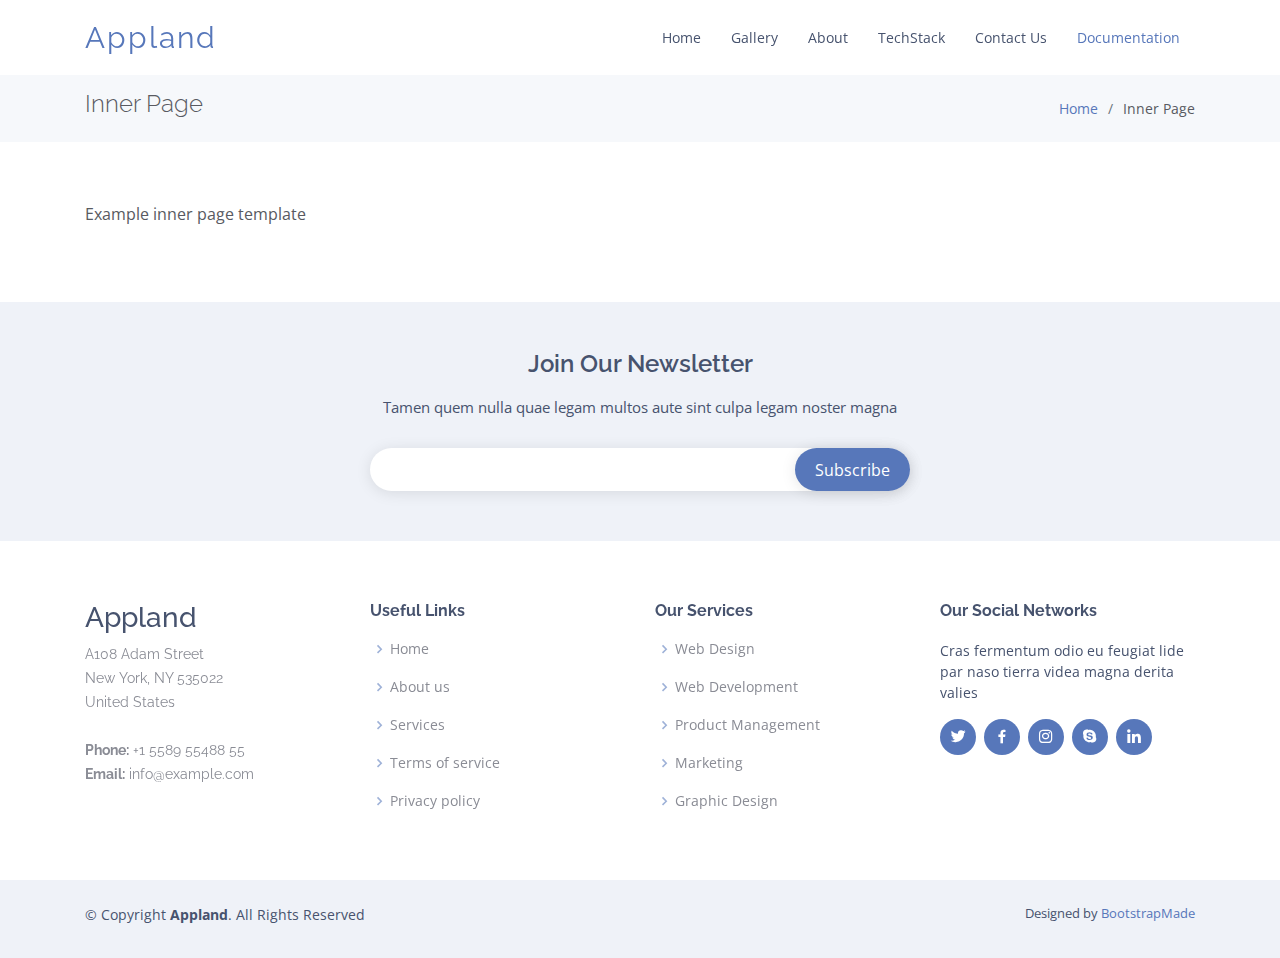
<file: Appland/Appland/inner-page.html>
<!DOCTYPE html>
<html lang="en">

<head>
  <meta charset="utf-8">
  <meta content="width=device-width, initial-scale=1.0" name="viewport">

  <title>Inner Page - Appland Bootstrap Template</title>
  <meta content="" name="descriptison">
  <meta content="" name="keywords">

  <!-- Favicons -->
  <link href="assets/img/favicon.png" rel="icon">
  <link href="assets/img/apple-touch-icon.png" rel="apple-touch-icon">

  <!-- Google Fonts -->
  <link href="https://fonts.googleapis.com/css?family=Open+Sans:300,300i,400,400i,600,600i,700,700i|Raleway:300,300i,400,400i,500,500i,600,600i,700,700i|Poppins:300,300i,400,400i,500,500i,600,600i,700,700i" rel="stylesheet">

  <!-- Vendor CSS Files -->
  <link href="assets/vendor/bootstrap/css/bootstrap.min.css" rel="stylesheet">
  <link href="assets/vendor/icofont/icofont.min.css" rel="stylesheet">
  <link href="assets/vendor/boxicons/css/boxicons.min.css" rel="stylesheet">
  <link href="assets/vendor/owl.carousel/assets/owl.carousel.min.css" rel="stylesheet">
  <link href="assets/vendor/venobox/venobox.css" rel="stylesheet">
  <link href="assets/vendor/aos/aos.css" rel="stylesheet">

  <!-- Template Main CSS File -->
  <link href="assets/css/style.css" rel="stylesheet">

  <!-- =======================================================
  * Template Name: Appland - v2.2.0
  * Template URL: https://bootstrapmade.com/free-bootstrap-app-landing-page-template/
  * Author: BootstrapMade.com
  * License: https://bootstrapmade.com/license/
  ======================================================== -->
</head>

<body>

  <!-- ======= Header ======= -->
  <header id="header" class="fixed-top ">
    <div class="container d-flex align-items-center">

      <div class="logo mr-auto">
        <h1 class="text-light"><a href="index.html">Appland</a></h1>
        <!-- Uncomment below if you prefer to use an image logo -->
        <!-- <a href="index.html"><img src="assets/img/logo.png" alt="" class="img-fluid"></a>-->
      </div>

      <nav class="nav-menu d-none d-lg-block">
        <ul>
          <li><a href="index.html">Home</a></li>
          <li><a href="#gallery">Gallery</a></li>
          <li><a href="#features">About</a></li>
          <!-- <li><a href="#faq">F.A.Q</a></li> -->
          <li><a href="#pricing">TechStack</a></li>
          <li><a href="./index.html">Contact Us</a></li>
          <li class="active"><a href="./inner-page.html">Documentation</a></li>
        </ul>
      </nav><!-- .nav-menu -->

    </div>
  </header><!-- End Header -->

  <main id="main">

    <!-- ======= Breadcrumbs Section ======= -->
    <section class="breadcrumbs">
      <div class="container">

        <div class="d-flex justify-content-between align-items-center">
          <h2>Inner Page</h2>
          <ol>
            <li><a href="index.html">Home</a></li>
            <li>Inner Page</li>
          </ol>
        </div>

      </div>
    </section><!-- End Breadcrumbs Section -->

    <section class="inner-page">
      <div class="container">
        <p>
          Example inner page template
        </p>
      </div>
    </section>

  </main><!-- End #main -->

  <!-- ======= Footer ======= -->
  <footer id="footer">

    <div class="footer-newsletter" data-aos="fade-up">
      <div class="container">
        <div class="row justify-content-center">
          <div class="col-lg-6">
            <h4>Join Our Newsletter</h4>
            <p>Tamen quem nulla quae legam multos aute sint culpa legam noster magna</p>
            <form action="" method="post">
              <input type="email" name="email"><input type="submit" value="Subscribe">
            </form>
          </div>
        </div>
      </div>
    </div>

    <div class="footer-top">
      <div class="container">
        <div class="row">

          <div class="col-lg-3 col-md-6 footer-contact" data-aos="fade-up">
            <h3>Appland</h3>
            <p>
              A108 Adam Street <br>
              New York, NY 535022<br>
              United States <br><br>
              <strong>Phone:</strong> +1 5589 55488 55<br>
              <strong>Email:</strong> info@example.com<br>
            </p>
          </div>

          <div class="col-lg-3 col-md-6 footer-links" data-aos="fade-up" data-aos-delay="100">
            <h4>Useful Links</h4>
            <ul>
              <li><i class="bx bx-chevron-right"></i> <a href="#">Home</a></li>
              <li><i class="bx bx-chevron-right"></i> <a href="#">About us</a></li>
              <li><i class="bx bx-chevron-right"></i> <a href="#">Services</a></li>
              <li><i class="bx bx-chevron-right"></i> <a href="#">Terms of service</a></li>
              <li><i class="bx bx-chevron-right"></i> <a href="#">Privacy policy</a></li>
            </ul>
          </div>

          <div class="col-lg-3 col-md-6 footer-links" data-aos="fade-up" data-aos-delay="200">
            <h4>Our Services</h4>
            <ul>
              <li><i class="bx bx-chevron-right"></i> <a href="#">Web Design</a></li>
              <li><i class="bx bx-chevron-right"></i> <a href="#">Web Development</a></li>
              <li><i class="bx bx-chevron-right"></i> <a href="#">Product Management</a></li>
              <li><i class="bx bx-chevron-right"></i> <a href="#">Marketing</a></li>
              <li><i class="bx bx-chevron-right"></i> <a href="#">Graphic Design</a></li>
            </ul>
          </div>

          <div class="col-lg-3 col-md-6 footer-links" data-aos="fade-up" data-aos-delay="300">
            <h4>Our Social Networks</h4>
            <p>Cras fermentum odio eu feugiat lide par naso tierra videa magna derita valies</p>
            <div class="social-links mt-3">
              <a href="#" class="twitter"><i class="bx bxl-twitter"></i></a>
              <a href="#" class="facebook"><i class="bx bxl-facebook"></i></a>
              <a href="#" class="instagram"><i class="bx bxl-instagram"></i></a>
              <a href="#" class="google-plus"><i class="bx bxl-skype"></i></a>
              <a href="#" class="linkedin"><i class="bx bxl-linkedin"></i></a>
            </div>
          </div>

        </div>
      </div>
    </div>

    <div class="container py-4">
      <div class="copyright">
        &copy; Copyright <strong><span>Appland</span></strong>. All Rights Reserved
      </div>
      <div class="credits">
        <!-- All the links in the footer should remain intact. -->
        <!-- You can delete the links only if you purchased the pro version. -->
        <!-- Licensing information: https://bootstrapmade.com/license/ -->
        <!-- Purchase the pro version with working PHP/AJAX contact form: https://bootstrapmade.com/free-bootstrap-app-landing-page-template/ -->
        Designed by <a href="https://bootstrapmade.com/">BootstrapMade</a>
      </div>
    </div>
  </footer><!-- End Footer -->

  <a href="#" class="back-to-top"><i class="icofont-simple-up"></i></a>

  <!-- Vendor JS Files -->
  <script src="assets/vendor/jquery/jquery.min.js"></script>
  <script src="assets/vendor/bootstrap/js/bootstrap.bundle.min.js"></script>
  <script src="assets/vendor/jquery.easing/jquery.easing.min.js"></script>
  <script src="assets/vendor/php-email-form/validate.js"></script>
  <script src="assets/vendor/owl.carousel/owl.carousel.min.js"></script>
  <script src="assets/vendor/venobox/venobox.min.js"></script>
  <script src="assets/vendor/aos/aos.js"></script>

  <!-- Template Main JS File -->
  <script src="assets/js/main.js"></script>

</body>

</html>
</file>
<file: Appland/Appland/assets/vendor/venobox/venobox.css>
/* ------ venobox.css --------*/
.vbox-overlay *, .vbox-overlay *:before, .vbox-overlay *:after{
    -webkit-backface-visibility: hidden;
    -webkit-box-sizing:border-box;
    -moz-box-sizing:border-box;
    box-sizing:border-box;
}
.vbox-overlay * { 
    -webkit-backface-visibility: visible;
    backface-visibility: visible;
}
.vbox-overlay{
    display: -webkit-flex;
    display: flex;
    -webkit-flex-direction: column;
    flex-direction: column;
    -webkit-justify-content: center;
    justify-content: center;
    -webkit-align-items: center;
    align-items: center;
    position: fixed;
    left: 0;
    top: 0;
    bottom: 0;
    right: 0;
    z-index: 999999;
}

/* ----- navigation ----- */
.vbox-title{
    width: 100%;
    height: 40px;
    float: left;
    text-align: center;
    line-height: 28px;
    font-size: 12px;
    padding: 6px 50px;
    overflow: hidden;
    position: fixed;
    display: none;
    left: 0;
    z-index: 89;
}
.vbox-close{
    cursor: pointer;
    position: fixed;
    top: -1px;
    right: 0;
    width: 50px;
    height: 40px;
    padding: 6px;
    display: block;
    background-position:10px center;
    overflow: hidden;
    font-size: 24px;
    line-height: 1;
    text-align: center;
    z-index: 99;
}
.vbox-left{
    cursor: pointer;
    position: fixed;
    left: 0;
    height: 40px;
    overflow: hidden;
    line-height: 28px;
    font-size: 12px;
    z-index: 99;
    display: flex;
    align-items:center;
}
.vbox-num{
    display: inline-block;
    margin: 6px 0 6px 15px;
}
/* ----- Social share ----- */
.vbox-share{
    line-height: 28px;
    font-size: 12px;
    overflow: hidden;
    position: fixed;
    left: 0;
    z-index: 98;
    display: flex;
    align-items:center;
    justify-content: center;
    width: 100%;
    text-align: center;
}
.vbox-share svg{
    max-height: 28px;
    width: 28px;
    z-index: 10;
    margin-left: 12px;
    margin-top: 6px;
    margin-bottom: 6px;
    vertical-align: middle;
}


/* ----- navigation ARROWS ----- */
.vbox-next, .vbox-prev{
    position: fixed;
    top: 50%;
    margin-top: -15px;
    overflow: hidden;
    cursor: pointer;
    display: block;
    width: 45px;
    height: 45px;
    z-index: 99;
}
.vbox-next span, .vbox-prev span{
    position: relative;
    width: 20px;
    height: 20px;
    border: 2px solid transparent;
    border-top-color: #B6B6B6;
    border-right-color: #B6B6B6;
    text-indent: -100px;
    position: absolute;
    top: 8px;
    display: block;
}
.vbox-prev{
    left: 15px;
}
.vbox-next{
    right: 15px;
}
.vbox-prev span{
    left: 10px;
    -ms-transform: rotate(-135deg);
    -webkit-transform: rotate(-135deg);
    transform: rotate(-135deg);
}
.vbox-next span{
    -ms-transform: rotate(45deg);
    -webkit-transform: rotate(45deg);
    transform: rotate(45deg);
    right: 10px;
}
/* ------- inline window ------ */
.vbox-inline{
    width: 420px;
    height: 315px;
    height: 70vh;
    padding: 10px;
    background: #fff;
    margin: 0 auto;
    overflow: auto;
    text-align: left;
}
/* ------- Video & iFrames window ------ */
.venoframe{
    max-width: 100%;
    width: 100%;
    border: none;
    width: 100%;
    height: 260px;
    height: 70vh;
}
.venoframe.vbvid{
    height: 260px;
}
@media (min-width: 768px) {
    .venoframe, .vbox-inline{
        width: 90%;
        height: 360px;
        height: 70vh;
    }
    .venoframe.vbvid{
        width: 640px;
        height: 360px;
    }
}
@media (min-width: 992px) {
    .venoframe, .vbox-inline{
        max-width: 1200px;
        width: 80%;
        height: 540px;
        height: 70vh;
    }
    .venoframe.vbvid{
        width: 960px;
        height: 540px;
    }
}
/* 
Please do NOT edit this part! 
or at least read this note: http://i.imgur.com/7C0ws9e.gif
*/
.vbox-open{
    overflow: hidden;
}
.vbox-container{
    position: absolute;
    left: 0;
    right: 0;
    top: 0;
    bottom: 0;
    overflow-x: hidden;
    overflow-y: scroll;
    overflow-scrolling: touch;
    -webkit-overflow-scrolling: touch;
    z-index: 20;
    max-height: 100%;

}

.vbox-content{
    text-align: center;
    float: left;
    width: 100%;
    position: relative;
    overflow: hidden;
    padding: 20px 4%;
}
.vbox-container img{
    max-width: 100%;
    height: auto;
}
.vbox-figlio{
    box-shadow: 0 0 12px rgba(0,0,0,0.19), 0 6px 6px rgba(0,0,0,0.23);
    max-width: 100%;
    text-align: initial;
}
img.vbox-figlio{
    -webkit-user-select: none;
-khtml-user-select: none;
-moz-user-select: none;
-o-user-select: none;
user-select: none;
}
.vbox-content.swipe-left{
    margin-left: -200px !important;
}
.vbox-content.swipe-right{
    margin-left: 200px !important;
}
.vbox-animated{
    webkit-transition: margin 300ms ease-out;
    transition: margin 300ms ease-out;
}

/* ---------- preloader ----------
 * SPINKIT 
 * http://tobiasahlin.com/spinkit/
-------------------------------- */
.sk-double-bounce,.sk-rotating-plane{width:40px;height:40px;margin:40px auto}.sk-rotating-plane{background-color:#333;-webkit-animation:sk-rotatePlane 1.2s infinite ease-in-out;animation:sk-rotatePlane 1.2s infinite ease-in-out}@-webkit-keyframes sk-rotatePlane{0%{-webkit-transform:perspective(120px) rotateX(0) rotateY(0);transform:perspective(120px) rotateX(0) rotateY(0)}50%{-webkit-transform:perspective(120px) rotateX(-180.1deg) rotateY(0);transform:perspective(120px) rotateX(-180.1deg) rotateY(0)}100%{-webkit-transform:perspective(120px) rotateX(-180deg) rotateY(-179.9deg);transform:perspective(120px) rotateX(-180deg) rotateY(-179.9deg)}}@keyframes sk-rotatePlane{0%{-webkit-transform:perspective(120px) rotateX(0) rotateY(0);transform:perspective(120px) rotateX(0) rotateY(0)}50%{-webkit-transform:perspective(120px) rotateX(-180.1deg) rotateY(0);transform:perspective(120px) rotateX(-180.1deg) rotateY(0)}100%{-webkit-transform:perspective(120px) rotateX(-180deg) rotateY(-179.9deg);transform:perspective(120px) rotateX(-180deg) rotateY(-179.9deg)}}.sk-double-bounce{position:relative}.sk-double-bounce .sk-child{width:100%;height:100%;border-radius:50%;background-color:#333;opacity:.6;position:absolute;top:0;left:0;-webkit-animation:sk-doubleBounce 2s infinite ease-in-out;animation:sk-doubleBounce 2s infinite ease-in-out}.sk-chasing-dots .sk-child,.sk-spinner-pulse,.sk-three-bounce .sk-child{background-color:#333;border-radius:100%}.sk-double-bounce .sk-double-bounce2{-webkit-animation-delay:-1s;animation-delay:-1s}@-webkit-keyframes sk-doubleBounce{0%,100%{-webkit-transform:scale(0);transform:scale(0)}50%{-webkit-transform:scale(1);transform:scale(1)}}@keyframes sk-doubleBounce{0%,100%{-webkit-transform:scale(0);transform:scale(0)}50%{-webkit-transform:scale(1);transform:scale(1)}}.sk-wave{margin:40px auto;width:50px;height:40px;text-align:center;font-size:10px}.sk-wave .sk-rect{background-color:#333;height:100%;width:6px;display:inline-block;-webkit-animation:sk-waveStretchDelay 1.2s infinite ease-in-out;animation:sk-waveStretchDelay 1.2s infinite ease-in-out}.sk-wave .sk-rect1{-webkit-animation-delay:-1.2s;animation-delay:-1.2s}.sk-wave .sk-rect2{-webkit-animation-delay:-1.1s;animation-delay:-1.1s}.sk-wave .sk-rect3{-webkit-animation-delay:-1s;animation-delay:-1s}.sk-wave .sk-rect4{-webkit-animation-delay:-.9s;animation-delay:-.9s}.sk-wave .sk-rect5{-webkit-animation-delay:-.8s;animation-delay:-.8s}@-webkit-keyframes sk-waveStretchDelay{0%,100%,40%{-webkit-transform:scaleY(.4);transform:scaleY(.4)}20%{-webkit-transform:scaleY(1);transform:scaleY(1)}}@keyframes sk-waveStretchDelay{0%,100%,40%{-webkit-transform:scaleY(.4);transform:scaleY(.4)}20%{-webkit-transform:scaleY(1);transform:scaleY(1)}}.sk-wandering-cubes{margin:40px auto;width:40px;height:40px;position:relative}.sk-wandering-cubes .sk-cube{background-color:#333;width:10px;height:10px;position:absolute;top:0;left:0;-webkit-animation:sk-wanderingCube 1.8s ease-in-out -1.8s infinite both;animation:sk-wanderingCube 1.8s ease-in-out -1.8s infinite both}.sk-chasing-dots,.sk-spinner-pulse{width:40px;height:40px;margin:40px auto}.sk-wandering-cubes .sk-cube2{-webkit-animation-delay:-.9s;animation-delay:-.9s}@-webkit-keyframes sk-wanderingCube{0%{-webkit-transform:rotate(0);transform:rotate(0)}25%{-webkit-transform:translateX(30px) rotate(-90deg) scale(.5);transform:translateX(30px) rotate(-90deg) scale(.5)}50%{-webkit-transform:translateX(30px) translateY(30px) rotate(-179deg);transform:translateX(30px) translateY(30px) rotate(-179deg)}50.1%{-webkit-transform:translateX(30px) translateY(30px) rotate(-180deg);transform:translateX(30px) translateY(30px) rotate(-180deg)}75%{-webkit-transform:translateX(0) translateY(30px) rotate(-270deg) scale(.5);transform:translateX(0) translateY(30px) rotate(-270deg) scale(.5)}100%{-webkit-transform:rotate(-360deg);transform:rotate(-360deg)}}@keyframes sk-wanderingCube{0%{-webkit-transform:rotate(0);transform:rotate(0)}25%{-webkit-transform:translateX(30px) rotate(-90deg) scale(.5);transform:translateX(30px) rotate(-90deg) scale(.5)}50%{-webkit-transform:translateX(30px) translateY(30px) rotate(-179deg);transform:translateX(30px) translateY(30px) rotate(-179deg)}50.1%{-webkit-transform:translateX(30px) translateY(30px) rotate(-180deg);transform:translateX(30px) translateY(30px) rotate(-180deg)}75%{-webkit-transform:translateX(0) translateY(30px) rotate(-270deg) scale(.5);transform:translateX(0) translateY(30px) rotate(-270deg) scale(.5)}100%{-webkit-transform:rotate(-360deg);transform:rotate(-360deg)}}.sk-spinner-pulse{-webkit-animation:sk-pulseScaleOut 1s infinite ease-in-out;animation:sk-pulseScaleOut 1s infinite ease-in-out}@-webkit-keyframes sk-pulseScaleOut{0%{-webkit-transform:scale(0);transform:scale(0)}100%{-webkit-transform:scale(1);transform:scale(1);opacity:0}}@keyframes sk-pulseScaleOut{0%{-webkit-transform:scale(0);transform:scale(0)}100%{-webkit-transform:scale(1);transform:scale(1);opacity:0}}.sk-chasing-dots{position:relative;text-align:center;-webkit-animation:sk-chasingDotsRotate 2s infinite linear;animation:sk-chasingDotsRotate 2s infinite linear}.sk-chasing-dots .sk-child{width:60%;height:60%;display:inline-block;position:absolute;top:0;-webkit-animation:sk-chasingDotsBounce 2s infinite ease-in-out;animation:sk-chasingDotsBounce 2s infinite ease-in-out}.sk-chasing-dots .sk-dot2{top:auto;bottom:0;-webkit-animation-delay:-1s;animation-delay:-1s}@-webkit-keyframes sk-chasingDotsRotate{100%{-webkit-transform:rotate(360deg);transform:rotate(360deg)}}@keyframes sk-chasingDotsRotate{100%{-webkit-transform:rotate(360deg);transform:rotate(360deg)}}@-webkit-keyframes sk-chasingDotsBounce{0%,100%{-webkit-transform:scale(0);transform:scale(0)}50%{-webkit-transform:scale(1);transform:scale(1)}}@keyframes sk-chasingDotsBounce{0%,100%{-webkit-transform:scale(0);transform:scale(0)}50%{-webkit-transform:scale(1);transform:scale(1)}}.sk-three-bounce{margin:40px auto;width:80px;text-align:center}.sk-three-bounce .sk-child{width:20px;height:20px;display:inline-block;-webkit-animation:sk-three-bounce 1.4s ease-in-out 0s infinite both;animation:sk-three-bounce 1.4s ease-in-out 0s infinite both}.sk-circle .sk-child:before,.sk-fading-circle .sk-circle:before{display:block;border-radius:100%;content:'';background-color:#333}.sk-three-bounce .sk-bounce1{-webkit-animation-delay:-.32s;animation-delay:-.32s}.sk-three-bounce .sk-bounce2{-webkit-animation-delay:-.16s;animation-delay:-.16s}@-webkit-keyframes sk-three-bounce{0%,100%,80%{-webkit-transform:scale(0);transform:scale(0)}40%{-webkit-transform:scale(1);transform:scale(1)}}@keyframes sk-three-bounce{0%,100%,80%{-webkit-transform:scale(0);transform:scale(0)}40%{-webkit-transform:scale(1);transform:scale(1)}}.sk-circle{margin:40px auto;width:40px;height:40px;position:relative}.sk-circle .sk-child{width:100%;height:100%;position:absolute;left:0;top:0}.sk-circle .sk-child:before{margin:0 auto;width:15%;height:15%;-webkit-animation:sk-circleBounceDelay 1.2s infinite ease-in-out both;animation:sk-circleBounceDelay 1.2s infinite ease-in-out both}.sk-circle .sk-circle2{-webkit-transform:rotate(30deg);-ms-transform:rotate(30deg);transform:rotate(30deg)}.sk-circle .sk-circle3{-webkit-transform:rotate(60deg);-ms-transform:rotate(60deg);transform:rotate(60deg)}.sk-circle .sk-circle4{-webkit-transform:rotate(90deg);-ms-transform:rotate(90deg);transform:rotate(90deg)}.sk-circle .sk-circle5{-webkit-transform:rotate(120deg);-ms-transform:rotate(120deg);transform:rotate(120deg)}.sk-circle .sk-circle6{-webkit-transform:rotate(150deg);-ms-transform:rotate(150deg);transform:rotate(150deg)}.sk-circle .sk-circle7{-webkit-transform:rotate(180deg);-ms-transform:rotate(180deg);transform:rotate(180deg)}.sk-circle .sk-circle8{-webkit-transform:rotate(210deg);-ms-transform:rotate(210deg);transform:rotate(210deg)}.sk-circle .sk-circle9{-webkit-transform:rotate(240deg);-ms-transform:rotate(240deg);transform:rotate(240deg)}.sk-circle .sk-circle10{-webkit-transform:rotate(270deg);-ms-transform:rotate(270deg);transform:rotate(270deg)}.sk-circle .sk-circle11{-webkit-transform:rotate(300deg);-ms-transform:rotate(300deg);transform:rotate(300deg)}.sk-circle .sk-circle12{-webkit-transform:rotate(330deg);-ms-transform:rotate(330deg);transform:rotate(330deg)}.sk-circle .sk-circle2:before{-webkit-animation-delay:-1.1s;animation-delay:-1.1s}.sk-circle .sk-circle3:before{-webkit-animation-delay:-1s;animation-delay:-1s}.sk-circle .sk-circle4:before{-webkit-animation-delay:-.9s;animation-delay:-.9s}.sk-circle .sk-circle5:before{-webkit-animation-delay:-.8s;animation-delay:-.8s}.sk-circle .sk-circle6:before{-webkit-animation-delay:-.7s;animation-delay:-.7s}.sk-circle .sk-circle7:before{-webkit-animation-delay:-.6s;animation-delay:-.6s}.sk-circle .sk-circle8:before{-webkit-animation-delay:-.5s;animation-delay:-.5s}.sk-circle .sk-circle9:before{-webkit-animation-delay:-.4s;animation-delay:-.4s}.sk-circle .sk-circle10:before{-webkit-animation-delay:-.3s;animation-delay:-.3s}.sk-circle .sk-circle11:before{-webkit-animation-delay:-.2s;animation-delay:-.2s}.sk-circle .sk-circle12:before{-webkit-animation-delay:-.1s;animation-delay:-.1s}@-webkit-keyframes sk-circleBounceDelay{0%,100%,80%{-webkit-transform:scale(0);transform:scale(0)}40%{-webkit-transform:scale(1);transform:scale(1)}}@keyframes sk-circleBounceDelay{0%,100%,80%{-webkit-transform:scale(0);transform:scale(0)}40%{-webkit-transform:scale(1);transform:scale(1)}}.sk-cube-grid{width:40px;height:40px;margin:40px auto}.sk-cube-grid .sk-cube{width:33.33%;height:33.33%;background-color:#333;float:left;-webkit-animation:sk-cubeGridScaleDelay 1.3s infinite ease-in-out;animation:sk-cubeGridScaleDelay 1.3s infinite ease-in-out}.sk-cube-grid .sk-cube1{-webkit-animation-delay:.2s;animation-delay:.2s}.sk-cube-grid .sk-cube2{-webkit-animation-delay:.3s;animation-delay:.3s}.sk-cube-grid .sk-cube3{-webkit-animation-delay:.4s;animation-delay:.4s}.sk-cube-grid .sk-cube4{-webkit-animation-delay:.1s;animation-delay:.1s}.sk-cube-grid .sk-cube5{-webkit-animation-delay:.2s;animation-delay:.2s}.sk-cube-grid .sk-cube6{-webkit-animation-delay:.3s;animation-delay:.3s}.sk-cube-grid .sk-cube7{-webkit-animation-delay:0ms;animation-delay:0ms}.sk-cube-grid .sk-cube8{-webkit-animation-delay:.1s;animation-delay:.1s}.sk-cube-grid .sk-cube9{-webkit-animation-delay:.2s;animation-delay:.2s}@-webkit-keyframes sk-cubeGridScaleDelay{0%,100%,70%{-webkit-transform:scale3D(1,1,1);transform:scale3D(1,1,1)}35%{-webkit-transform:scale3D(0,0,1);transform:scale3D(0,0,1)}}@keyframes sk-cubeGridScaleDelay{0%,100%,70%{-webkit-transform:scale3D(1,1,1);transform:scale3D(1,1,1)}35%{-webkit-transform:scale3D(0,0,1);transform:scale3D(0,0,1)}}.sk-fading-circle{margin:40px auto;width:40px;height:40px;position:relative}.sk-fading-circle .sk-circle{width:100%;height:100%;position:absolute;left:0;top:0}.sk-fading-circle .sk-circle:before{margin:0 auto;width:15%;height:15%;-webkit-animation:sk-circleFadeDelay 1.2s infinite ease-in-out both;animation:sk-circleFadeDelay 1.2s infinite ease-in-out both}.sk-fading-circle .sk-circle2{-webkit-transform:rotate(30deg);-ms-transform:rotate(30deg);transform:rotate(30deg)}.sk-fading-circle .sk-circle3{-webkit-transform:rotate(60deg);-ms-transform:rotate(60deg);transform:rotate(60deg)}.sk-fading-circle .sk-circle4{-webkit-transform:rotate(90deg);-ms-transform:rotate(90deg);transform:rotate(90deg)}.sk-fading-circle .sk-circle5{-webkit-transform:rotate(120deg);-ms-transform:rotate(120deg);transform:rotate(120deg)}.sk-fading-circle .sk-circle6{-webkit-transform:rotate(150deg);-ms-transform:rotate(150deg);transform:rotate(150deg)}.sk-fading-circle .sk-circle7{-webkit-transform:rotate(180deg);-ms-transform:rotate(180deg);transform:rotate(180deg)}.sk-fading-circle .sk-circle8{-webkit-transform:rotate(210deg);-ms-transform:rotate(210deg);transform:rotate(210deg)}.sk-fading-circle .sk-circle9{-webkit-transform:rotate(240deg);-ms-transform:rotate(240deg);transform:rotate(240deg)}.sk-fading-circle .sk-circle10{-webkit-transform:rotate(270deg);-ms-transform:rotate(270deg);transform:rotate(270deg)}.sk-fading-circle .sk-circle11{-webkit-transform:rotate(300deg);-ms-transform:rotate(300deg);transform:rotate(300deg)}.sk-fading-circle .sk-circle12{-webkit-transform:rotate(330deg);-ms-transform:rotate(330deg);transform:rotate(330deg)}.sk-fading-circle .sk-circle2:before{-webkit-animation-delay:-1.1s;animation-delay:-1.1s}.sk-fading-circle .sk-circle3:before{-webkit-animation-delay:-1s;animation-delay:-1s}.sk-fading-circle .sk-circle4:before{-webkit-animation-delay:-.9s;animation-delay:-.9s}.sk-fading-circle .sk-circle5:before{-webkit-animation-delay:-.8s;animation-delay:-.8s}.sk-fading-circle .sk-circle6:before{-webkit-animation-delay:-.7s;animation-delay:-.7s}.sk-fading-circle .sk-circle7:before{-webkit-animation-delay:-.6s;animation-delay:-.6s}.sk-fading-circle .sk-circle8:before{-webkit-animation-delay:-.5s;animation-delay:-.5s}.sk-fading-circle .sk-circle9:before{-webkit-animation-delay:-.4s;animation-delay:-.4s}.sk-fading-circle .sk-circle10:before{-webkit-animation-delay:-.3s;animation-delay:-.3s}.sk-fading-circle .sk-circle11:before{-webkit-animation-delay:-.2s;animation-delay:-.2s}.sk-fading-circle .sk-circle12:before{-webkit-animation-delay:-.1s;animation-delay:-.1s}@-webkit-keyframes sk-circleFadeDelay{0%,100%,39%{opacity:0}40%{opacity:1}}@keyframes sk-circleFadeDelay{0%,100%,39%{opacity:0}40%{opacity:1}}.sk-folding-cube{margin:40px auto;width:40px;height:40px;position:relative;-webkit-transform:rotateZ(45deg);transform:rotateZ(45deg)}.sk-folding-cube .sk-cube{float:left;width:50%;height:50%;position:relative;-webkit-transform:scale(1.1);-ms-transform:scale(1.1);transform:scale(1.1)}.sk-folding-cube .sk-cube:before{content:'';position:absolute;top:0;left:0;width:100%;height:100%;background-color:#333;-webkit-animation:sk-foldCubeAngle 2.4s infinite linear both;animation:sk-foldCubeAngle 2.4s infinite linear both;-webkit-transform-origin:100% 100%;-ms-transform-origin:100% 100%;transform-origin:100% 100%}.sk-folding-cube .sk-cube2{-webkit-transform:scale(1.1) rotateZ(90deg);transform:scale(1.1) rotateZ(90deg)}.sk-folding-cube .sk-cube3{-webkit-transform:scale(1.1) rotateZ(180deg);transform:scale(1.1) rotateZ(180deg)}.sk-folding-cube .sk-cube4{-webkit-transform:scale(1.1) rotateZ(270deg);transform:scale(1.1) rotateZ(270deg)}.sk-folding-cube .sk-cube2:before{-webkit-animation-delay:.3s;animation-delay:.3s}.sk-folding-cube .sk-cube3:before{-webkit-animation-delay:.6s;animation-delay:.6s}.sk-folding-cube .sk-cube4:before{-webkit-animation-delay:.9s;animation-delay:.9s}@-webkit-keyframes sk-foldCubeAngle{0%,10%{-webkit-transform:perspective(140px) rotateX(-180deg);transform:perspective(140px) rotateX(-180deg);opacity:0}25%,75%{-webkit-transform:perspective(140px) rotateX(0);transform:perspective(140px) rotateX(0);opacity:1}100%,90%{-webkit-transform:perspective(140px) rotateY(180deg);transform:perspective(140px) rotateY(180deg);opacity:0}}@keyframes sk-foldCubeAngle{0%,10%{-webkit-transform:perspective(140px) rotateX(-180deg);transform:perspective(140px) rotateX(-180deg);opacity:0}25%,75%{-webkit-transform:perspective(140px) rotateX(0);transform:perspective(140px) rotateX(0);opacity:1}100%,90%{-webkit-transform:perspective(140px) rotateY(180deg);transform:perspective(140px) rotateY(180deg);opacity:0}}
</file>
<file: Appland/assets/vendor/venobox/venobox.css>
/* ------ venobox.css --------*/
.vbox-overlay *, .vbox-overlay *:before, .vbox-overlay *:after{
    -webkit-backface-visibility: hidden;
    -webkit-box-sizing:border-box;
    -moz-box-sizing:border-box;
    box-sizing:border-box;
}
.vbox-overlay * { 
    -webkit-backface-visibility: visible;
    backface-visibility: visible;
}
.vbox-overlay{
    display: -webkit-flex;
    display: flex;
    -webkit-flex-direction: column;
    flex-direction: column;
    -webkit-justify-content: center;
    justify-content: center;
    -webkit-align-items: center;
    align-items: center;
    position: fixed;
    left: 0;
    top: 0;
    bottom: 0;
    right: 0;
    z-index: 999999;
}

/* ----- navigation ----- */
.vbox-title{
    width: 100%;
    height: 40px;
    float: left;
    text-align: center;
    line-height: 28px;
    font-size: 12px;
    padding: 6px 50px;
    overflow: hidden;
    position: fixed;
    display: none;
    left: 0;
    z-index: 89;
}
.vbox-close{
    cursor: pointer;
    position: fixed;
    top: -1px;
    right: 0;
    width: 50px;
    height: 40px;
    padding: 6px;
    display: block;
    background-position:10px center;
    overflow: hidden;
    font-size: 24px;
    line-height: 1;
    text-align: center;
    z-index: 99;
}
.vbox-left{
    cursor: pointer;
    position: fixed;
    left: 0;
    height: 40px;
    overflow: hidden;
    line-height: 28px;
    font-size: 12px;
    z-index: 99;
    display: flex;
    align-items:center;
}
.vbox-num{
    display: inline-block;
    margin: 6px 0 6px 15px;
}
/* ----- Social share ----- */
.vbox-share{
    line-height: 28px;
    font-size: 12px;
    overflow: hidden;
    position: fixed;
    left: 0;
    z-index: 98;
    display: flex;
    align-items:center;
    justify-content: center;
    width: 100%;
    text-align: center;
}
.vbox-share svg{
    max-height: 28px;
    width: 28px;
    z-index: 10;
    margin-left: 12px;
    margin-top: 6px;
    margin-bottom: 6px;
    vertical-align: middle;
}


/* ----- navigation ARROWS ----- */
.vbox-next, .vbox-prev{
    position: fixed;
    top: 50%;
    margin-top: -15px;
    overflow: hidden;
    cursor: pointer;
    display: block;
    width: 45px;
    height: 45px;
    z-index: 99;
}
.vbox-next span, .vbox-prev span{
    position: relative;
    width: 20px;
    height: 20px;
    border: 2px solid transparent;
    border-top-color: #B6B6B6;
    border-right-color: #B6B6B6;
    text-indent: -100px;
    position: absolute;
    top: 8px;
    display: block;
}
.vbox-prev{
    left: 15px;
}
.vbox-next{
    right: 15px;
}
.vbox-prev span{
    left: 10px;
    -ms-transform: rotate(-135deg);
    -webkit-transform: rotate(-135deg);
    transform: rotate(-135deg);
}
.vbox-next span{
    -ms-transform: rotate(45deg);
    -webkit-transform: rotate(45deg);
    transform: rotate(45deg);
    right: 10px;
}
/* ------- inline window ------ */
.vbox-inline{
    width: 420px;
    height: 315px;
    height: 70vh;
    padding: 10px;
    background: #fff;
    margin: 0 auto;
    overflow: auto;
    text-align: left;
}
/* ------- Video & iFrames window ------ */
.venoframe{
    max-width: 100%;
    width: 100%;
    border: none;
    width: 100%;
    height: 260px;
    height: 70vh;
}
.venoframe.vbvid{
    height: 260px;
}
@media (min-width: 768px) {
    .venoframe, .vbox-inline{
        width: 90%;
        height: 360px;
        height: 70vh;
    }
    .venoframe.vbvid{
        width: 640px;
        height: 360px;
    }
}
@media (min-width: 992px) {
    .venoframe, .vbox-inline{
        max-width: 1200px;
        width: 80%;
        height: 540px;
        height: 70vh;
    }
    .venoframe.vbvid{
        width: 960px;
        height: 540px;
    }
}
/* 
Please do NOT edit this part! 
or at least read this note: http://i.imgur.com/7C0ws9e.gif
*/
.vbox-open{
    overflow: hidden;
}
.vbox-container{
    position: absolute;
    left: 0;
    right: 0;
    top: 0;
    bottom: 0;
    overflow-x: hidden;
    overflow-y: scroll;
    overflow-scrolling: touch;
    -webkit-overflow-scrolling: touch;
    z-index: 20;
    max-height: 100%;

}

.vbox-content{
    text-align: center;
    float: left;
    width: 100%;
    position: relative;
    overflow: hidden;
    padding: 20px 4%;
}
.vbox-container img{
    max-width: 100%;
    height: auto;
}
.vbox-figlio{
    box-shadow: 0 0 12px rgba(0,0,0,0.19), 0 6px 6px rgba(0,0,0,0.23);
    max-width: 100%;
    text-align: initial;
}
img.vbox-figlio{
    -webkit-user-select: none;
-khtml-user-select: none;
-moz-user-select: none;
-o-user-select: none;
user-select: none;
}
.vbox-content.swipe-left{
    margin-left: -200px !important;
}
.vbox-content.swipe-right{
    margin-left: 200px !important;
}
.vbox-animated{
    webkit-transition: margin 300ms ease-out;
    transition: margin 300ms ease-out;
}

/* ---------- preloader ----------
 * SPINKIT 
 * http://tobiasahlin.com/spinkit/
-------------------------------- */
.sk-double-bounce,.sk-rotating-plane{width:40px;height:40px;margin:40px auto}.sk-rotating-plane{background-color:#333;-webkit-animation:sk-rotatePlane 1.2s infinite ease-in-out;animation:sk-rotatePlane 1.2s infinite ease-in-out}@-webkit-keyframes sk-rotatePlane{0%{-webkit-transform:perspective(120px) rotateX(0) rotateY(0);transform:perspective(120px) rotateX(0) rotateY(0)}50%{-webkit-transform:perspective(120px) rotateX(-180.1deg) rotateY(0);transform:perspective(120px) rotateX(-180.1deg) rotateY(0)}100%{-webkit-transform:perspective(120px) rotateX(-180deg) rotateY(-179.9deg);transform:perspective(120px) rotateX(-180deg) rotateY(-179.9deg)}}@keyframes sk-rotatePlane{0%{-webkit-transform:perspective(120px) rotateX(0) rotateY(0);transform:perspective(120px) rotateX(0) rotateY(0)}50%{-webkit-transform:perspective(120px) rotateX(-180.1deg) rotateY(0);transform:perspective(120px) rotateX(-180.1deg) rotateY(0)}100%{-webkit-transform:perspective(120px) rotateX(-180deg) rotateY(-179.9deg);transform:perspective(120px) rotateX(-180deg) rotateY(-179.9deg)}}.sk-double-bounce{position:relative}.sk-double-bounce .sk-child{width:100%;height:100%;border-radius:50%;background-color:#333;opacity:.6;position:absolute;top:0;left:0;-webkit-animation:sk-doubleBounce 2s infinite ease-in-out;animation:sk-doubleBounce 2s infinite ease-in-out}.sk-chasing-dots .sk-child,.sk-spinner-pulse,.sk-three-bounce .sk-child{background-color:#333;border-radius:100%}.sk-double-bounce .sk-double-bounce2{-webkit-animation-delay:-1s;animation-delay:-1s}@-webkit-keyframes sk-doubleBounce{0%,100%{-webkit-transform:scale(0);transform:scale(0)}50%{-webkit-transform:scale(1);transform:scale(1)}}@keyframes sk-doubleBounce{0%,100%{-webkit-transform:scale(0);transform:scale(0)}50%{-webkit-transform:scale(1);transform:scale(1)}}.sk-wave{margin:40px auto;width:50px;height:40px;text-align:center;font-size:10px}.sk-wave .sk-rect{background-color:#333;height:100%;width:6px;display:inline-block;-webkit-animation:sk-waveStretchDelay 1.2s infinite ease-in-out;animation:sk-waveStretchDelay 1.2s infinite ease-in-out}.sk-wave .sk-rect1{-webkit-animation-delay:-1.2s;animation-delay:-1.2s}.sk-wave .sk-rect2{-webkit-animation-delay:-1.1s;animation-delay:-1.1s}.sk-wave .sk-rect3{-webkit-animation-delay:-1s;animation-delay:-1s}.sk-wave .sk-rect4{-webkit-animation-delay:-.9s;animation-delay:-.9s}.sk-wave .sk-rect5{-webkit-animation-delay:-.8s;animation-delay:-.8s}@-webkit-keyframes sk-waveStretchDelay{0%,100%,40%{-webkit-transform:scaleY(.4);transform:scaleY(.4)}20%{-webkit-transform:scaleY(1);transform:scaleY(1)}}@keyframes sk-waveStretchDelay{0%,100%,40%{-webkit-transform:scaleY(.4);transform:scaleY(.4)}20%{-webkit-transform:scaleY(1);transform:scaleY(1)}}.sk-wandering-cubes{margin:40px auto;width:40px;height:40px;position:relative}.sk-wandering-cubes .sk-cube{background-color:#333;width:10px;height:10px;position:absolute;top:0;left:0;-webkit-animation:sk-wanderingCube 1.8s ease-in-out -1.8s infinite both;animation:sk-wanderingCube 1.8s ease-in-out -1.8s infinite both}.sk-chasing-dots,.sk-spinner-pulse{width:40px;height:40px;margin:40px auto}.sk-wandering-cubes .sk-cube2{-webkit-animation-delay:-.9s;animation-delay:-.9s}@-webkit-keyframes sk-wanderingCube{0%{-webkit-transform:rotate(0);transform:rotate(0)}25%{-webkit-transform:translateX(30px) rotate(-90deg) scale(.5);transform:translateX(30px) rotate(-90deg) scale(.5)}50%{-webkit-transform:translateX(30px) translateY(30px) rotate(-179deg);transform:translateX(30px) translateY(30px) rotate(-179deg)}50.1%{-webkit-transform:translateX(30px) translateY(30px) rotate(-180deg);transform:translateX(30px) translateY(30px) rotate(-180deg)}75%{-webkit-transform:translateX(0) translateY(30px) rotate(-270deg) scale(.5);transform:translateX(0) translateY(30px) rotate(-270deg) scale(.5)}100%{-webkit-transform:rotate(-360deg);transform:rotate(-360deg)}}@keyframes sk-wanderingCube{0%{-webkit-transform:rotate(0);transform:rotate(0)}25%{-webkit-transform:translateX(30px) rotate(-90deg) scale(.5);transform:translateX(30px) rotate(-90deg) scale(.5)}50%{-webkit-transform:translateX(30px) translateY(30px) rotate(-179deg);transform:translateX(30px) translateY(30px) rotate(-179deg)}50.1%{-webkit-transform:translateX(30px) translateY(30px) rotate(-180deg);transform:translateX(30px) translateY(30px) rotate(-180deg)}75%{-webkit-transform:translateX(0) translateY(30px) rotate(-270deg) scale(.5);transform:translateX(0) translateY(30px) rotate(-270deg) scale(.5)}100%{-webkit-transform:rotate(-360deg);transform:rotate(-360deg)}}.sk-spinner-pulse{-webkit-animation:sk-pulseScaleOut 1s infinite ease-in-out;animation:sk-pulseScaleOut 1s infinite ease-in-out}@-webkit-keyframes sk-pulseScaleOut{0%{-webkit-transform:scale(0);transform:scale(0)}100%{-webkit-transform:scale(1);transform:scale(1);opacity:0}}@keyframes sk-pulseScaleOut{0%{-webkit-transform:scale(0);transform:scale(0)}100%{-webkit-transform:scale(1);transform:scale(1);opacity:0}}.sk-chasing-dots{position:relative;text-align:center;-webkit-animation:sk-chasingDotsRotate 2s infinite linear;animation:sk-chasingDotsRotate 2s infinite linear}.sk-chasing-dots .sk-child{width:60%;height:60%;display:inline-block;position:absolute;top:0;-webkit-animation:sk-chasingDotsBounce 2s infinite ease-in-out;animation:sk-chasingDotsBounce 2s infinite ease-in-out}.sk-chasing-dots .sk-dot2{top:auto;bottom:0;-webkit-animation-delay:-1s;animation-delay:-1s}@-webkit-keyframes sk-chasingDotsRotate{100%{-webkit-transform:rotate(360deg);transform:rotate(360deg)}}@keyframes sk-chasingDotsRotate{100%{-webkit-transform:rotate(360deg);transform:rotate(360deg)}}@-webkit-keyframes sk-chasingDotsBounce{0%,100%{-webkit-transform:scale(0);transform:scale(0)}50%{-webkit-transform:scale(1);transform:scale(1)}}@keyframes sk-chasingDotsBounce{0%,100%{-webkit-transform:scale(0);transform:scale(0)}50%{-webkit-transform:scale(1);transform:scale(1)}}.sk-three-bounce{margin:40px auto;width:80px;text-align:center}.sk-three-bounce .sk-child{width:20px;height:20px;display:inline-block;-webkit-animation:sk-three-bounce 1.4s ease-in-out 0s infinite both;animation:sk-three-bounce 1.4s ease-in-out 0s infinite both}.sk-circle .sk-child:before,.sk-fading-circle .sk-circle:before{display:block;border-radius:100%;content:'';background-color:#333}.sk-three-bounce .sk-bounce1{-webkit-animation-delay:-.32s;animation-delay:-.32s}.sk-three-bounce .sk-bounce2{-webkit-animation-delay:-.16s;animation-delay:-.16s}@-webkit-keyframes sk-three-bounce{0%,100%,80%{-webkit-transform:scale(0);transform:scale(0)}40%{-webkit-transform:scale(1);transform:scale(1)}}@keyframes sk-three-bounce{0%,100%,80%{-webkit-transform:scale(0);transform:scale(0)}40%{-webkit-transform:scale(1);transform:scale(1)}}.sk-circle{margin:40px auto;width:40px;height:40px;position:relative}.sk-circle .sk-child{width:100%;height:100%;position:absolute;left:0;top:0}.sk-circle .sk-child:before{margin:0 auto;width:15%;height:15%;-webkit-animation:sk-circleBounceDelay 1.2s infinite ease-in-out both;animation:sk-circleBounceDelay 1.2s infinite ease-in-out both}.sk-circle .sk-circle2{-webkit-transform:rotate(30deg);-ms-transform:rotate(30deg);transform:rotate(30deg)}.sk-circle .sk-circle3{-webkit-transform:rotate(60deg);-ms-transform:rotate(60deg);transform:rotate(60deg)}.sk-circle .sk-circle4{-webkit-transform:rotate(90deg);-ms-transform:rotate(90deg);transform:rotate(90deg)}.sk-circle .sk-circle5{-webkit-transform:rotate(120deg);-ms-transform:rotate(120deg);transform:rotate(120deg)}.sk-circle .sk-circle6{-webkit-transform:rotate(150deg);-ms-transform:rotate(150deg);transform:rotate(150deg)}.sk-circle .sk-circle7{-webkit-transform:rotate(180deg);-ms-transform:rotate(180deg);transform:rotate(180deg)}.sk-circle .sk-circle8{-webkit-transform:rotate(210deg);-ms-transform:rotate(210deg);transform:rotate(210deg)}.sk-circle .sk-circle9{-webkit-transform:rotate(240deg);-ms-transform:rotate(240deg);transform:rotate(240deg)}.sk-circle .sk-circle10{-webkit-transform:rotate(270deg);-ms-transform:rotate(270deg);transform:rotate(270deg)}.sk-circle .sk-circle11{-webkit-transform:rotate(300deg);-ms-transform:rotate(300deg);transform:rotate(300deg)}.sk-circle .sk-circle12{-webkit-transform:rotate(330deg);-ms-transform:rotate(330deg);transform:rotate(330deg)}.sk-circle .sk-circle2:before{-webkit-animation-delay:-1.1s;animation-delay:-1.1s}.sk-circle .sk-circle3:before{-webkit-animation-delay:-1s;animation-delay:-1s}.sk-circle .sk-circle4:before{-webkit-animation-delay:-.9s;animation-delay:-.9s}.sk-circle .sk-circle5:before{-webkit-animation-delay:-.8s;animation-delay:-.8s}.sk-circle .sk-circle6:before{-webkit-animation-delay:-.7s;animation-delay:-.7s}.sk-circle .sk-circle7:before{-webkit-animation-delay:-.6s;animation-delay:-.6s}.sk-circle .sk-circle8:before{-webkit-animation-delay:-.5s;animation-delay:-.5s}.sk-circle .sk-circle9:before{-webkit-animation-delay:-.4s;animation-delay:-.4s}.sk-circle .sk-circle10:before{-webkit-animation-delay:-.3s;animation-delay:-.3s}.sk-circle .sk-circle11:before{-webkit-animation-delay:-.2s;animation-delay:-.2s}.sk-circle .sk-circle12:before{-webkit-animation-delay:-.1s;animation-delay:-.1s}@-webkit-keyframes sk-circleBounceDelay{0%,100%,80%{-webkit-transform:scale(0);transform:scale(0)}40%{-webkit-transform:scale(1);transform:scale(1)}}@keyframes sk-circleBounceDelay{0%,100%,80%{-webkit-transform:scale(0);transform:scale(0)}40%{-webkit-transform:scale(1);transform:scale(1)}}.sk-cube-grid{width:40px;height:40px;margin:40px auto}.sk-cube-grid .sk-cube{width:33.33%;height:33.33%;background-color:#333;float:left;-webkit-animation:sk-cubeGridScaleDelay 1.3s infinite ease-in-out;animation:sk-cubeGridScaleDelay 1.3s infinite ease-in-out}.sk-cube-grid .sk-cube1{-webkit-animation-delay:.2s;animation-delay:.2s}.sk-cube-grid .sk-cube2{-webkit-animation-delay:.3s;animation-delay:.3s}.sk-cube-grid .sk-cube3{-webkit-animation-delay:.4s;animation-delay:.4s}.sk-cube-grid .sk-cube4{-webkit-animation-delay:.1s;animation-delay:.1s}.sk-cube-grid .sk-cube5{-webkit-animation-delay:.2s;animation-delay:.2s}.sk-cube-grid .sk-cube6{-webkit-animation-delay:.3s;animation-delay:.3s}.sk-cube-grid .sk-cube7{-webkit-animation-delay:0ms;animation-delay:0ms}.sk-cube-grid .sk-cube8{-webkit-animation-delay:.1s;animation-delay:.1s}.sk-cube-grid .sk-cube9{-webkit-animation-delay:.2s;animation-delay:.2s}@-webkit-keyframes sk-cubeGridScaleDelay{0%,100%,70%{-webkit-transform:scale3D(1,1,1);transform:scale3D(1,1,1)}35%{-webkit-transform:scale3D(0,0,1);transform:scale3D(0,0,1)}}@keyframes sk-cubeGridScaleDelay{0%,100%,70%{-webkit-transform:scale3D(1,1,1);transform:scale3D(1,1,1)}35%{-webkit-transform:scale3D(0,0,1);transform:scale3D(0,0,1)}}.sk-fading-circle{margin:40px auto;width:40px;height:40px;position:relative}.sk-fading-circle .sk-circle{width:100%;height:100%;position:absolute;left:0;top:0}.sk-fading-circle .sk-circle:before{margin:0 auto;width:15%;height:15%;-webkit-animation:sk-circleFadeDelay 1.2s infinite ease-in-out both;animation:sk-circleFadeDelay 1.2s infinite ease-in-out both}.sk-fading-circle .sk-circle2{-webkit-transform:rotate(30deg);-ms-transform:rotate(30deg);transform:rotate(30deg)}.sk-fading-circle .sk-circle3{-webkit-transform:rotate(60deg);-ms-transform:rotate(60deg);transform:rotate(60deg)}.sk-fading-circle .sk-circle4{-webkit-transform:rotate(90deg);-ms-transform:rotate(90deg);transform:rotate(90deg)}.sk-fading-circle .sk-circle5{-webkit-transform:rotate(120deg);-ms-transform:rotate(120deg);transform:rotate(120deg)}.sk-fading-circle .sk-circle6{-webkit-transform:rotate(150deg);-ms-transform:rotate(150deg);transform:rotate(150deg)}.sk-fading-circle .sk-circle7{-webkit-transform:rotate(180deg);-ms-transform:rotate(180deg);transform:rotate(180deg)}.sk-fading-circle .sk-circle8{-webkit-transform:rotate(210deg);-ms-transform:rotate(210deg);transform:rotate(210deg)}.sk-fading-circle .sk-circle9{-webkit-transform:rotate(240deg);-ms-transform:rotate(240deg);transform:rotate(240deg)}.sk-fading-circle .sk-circle10{-webkit-transform:rotate(270deg);-ms-transform:rotate(270deg);transform:rotate(270deg)}.sk-fading-circle .sk-circle11{-webkit-transform:rotate(300deg);-ms-transform:rotate(300deg);transform:rotate(300deg)}.sk-fading-circle .sk-circle12{-webkit-transform:rotate(330deg);-ms-transform:rotate(330deg);transform:rotate(330deg)}.sk-fading-circle .sk-circle2:before{-webkit-animation-delay:-1.1s;animation-delay:-1.1s}.sk-fading-circle .sk-circle3:before{-webkit-animation-delay:-1s;animation-delay:-1s}.sk-fading-circle .sk-circle4:before{-webkit-animation-delay:-.9s;animation-delay:-.9s}.sk-fading-circle .sk-circle5:before{-webkit-animation-delay:-.8s;animation-delay:-.8s}.sk-fading-circle .sk-circle6:before{-webkit-animation-delay:-.7s;animation-delay:-.7s}.sk-fading-circle .sk-circle7:before{-webkit-animation-delay:-.6s;animation-delay:-.6s}.sk-fading-circle .sk-circle8:before{-webkit-animation-delay:-.5s;animation-delay:-.5s}.sk-fading-circle .sk-circle9:before{-webkit-animation-delay:-.4s;animation-delay:-.4s}.sk-fading-circle .sk-circle10:before{-webkit-animation-delay:-.3s;animation-delay:-.3s}.sk-fading-circle .sk-circle11:before{-webkit-animation-delay:-.2s;animation-delay:-.2s}.sk-fading-circle .sk-circle12:before{-webkit-animation-delay:-.1s;animation-delay:-.1s}@-webkit-keyframes sk-circleFadeDelay{0%,100%,39%{opacity:0}40%{opacity:1}}@keyframes sk-circleFadeDelay{0%,100%,39%{opacity:0}40%{opacity:1}}.sk-folding-cube{margin:40px auto;width:40px;height:40px;position:relative;-webkit-transform:rotateZ(45deg);transform:rotateZ(45deg)}.sk-folding-cube .sk-cube{float:left;width:50%;height:50%;position:relative;-webkit-transform:scale(1.1);-ms-transform:scale(1.1);transform:scale(1.1)}.sk-folding-cube .sk-cube:before{content:'';position:absolute;top:0;left:0;width:100%;height:100%;background-color:#333;-webkit-animation:sk-foldCubeAngle 2.4s infinite linear both;animation:sk-foldCubeAngle 2.4s infinite linear both;-webkit-transform-origin:100% 100%;-ms-transform-origin:100% 100%;transform-origin:100% 100%}.sk-folding-cube .sk-cube2{-webkit-transform:scale(1.1) rotateZ(90deg);transform:scale(1.1) rotateZ(90deg)}.sk-folding-cube .sk-cube3{-webkit-transform:scale(1.1) rotateZ(180deg);transform:scale(1.1) rotateZ(180deg)}.sk-folding-cube .sk-cube4{-webkit-transform:scale(1.1) rotateZ(270deg);transform:scale(1.1) rotateZ(270deg)}.sk-folding-cube .sk-cube2:before{-webkit-animation-delay:.3s;animation-delay:.3s}.sk-folding-cube .sk-cube3:before{-webkit-animation-delay:.6s;animation-delay:.6s}.sk-folding-cube .sk-cube4:before{-webkit-animation-delay:.9s;animation-delay:.9s}@-webkit-keyframes sk-foldCubeAngle{0%,10%{-webkit-transform:perspective(140px) rotateX(-180deg);transform:perspective(140px) rotateX(-180deg);opacity:0}25%,75%{-webkit-transform:perspective(140px) rotateX(0);transform:perspective(140px) rotateX(0);opacity:1}100%,90%{-webkit-transform:perspective(140px) rotateY(180deg);transform:perspective(140px) rotateY(180deg);opacity:0}}@keyframes sk-foldCubeAngle{0%,10%{-webkit-transform:perspective(140px) rotateX(-180deg);transform:perspective(140px) rotateX(-180deg);opacity:0}25%,75%{-webkit-transform:perspective(140px) rotateX(0);transform:perspective(140px) rotateX(0);opacity:1}100%,90%{-webkit-transform:perspective(140px) rotateY(180deg);transform:perspective(140px) rotateY(180deg);opacity:0}}
</file>
<file: Appland/Appland/assets/css/style.css>
/**
* Template Name: Appland - v2.2.0
* Template URL: https://bootstrapmade.com/free-bootstrap-app-landing-page-template/
* Author: BootstrapMade.com
* License: https://bootstrapmade.com/license/
*/

/*--------------------------------------------------------------
# General
--------------------------------------------------------------*/
body {
  font-family: "Open Sans", sans-serif;
  color: #585a61;
}

a {
  color: #5777ba;
}

a:hover {
  color: #7b94c9;
  text-decoration: none;
}

h1, h2, h3, h4, h5, h6 {
  font-family: "Raleway", sans-serif;
}

/*--------------------------------------------------------------
# Back to top button
--------------------------------------------------------------*/
.back-to-top {
  position: fixed;
  display: none;
  width: 40px;
  height: 40px;
  border-radius: 50px;
  right: 15px;
  bottom: 15px;
  background: #5777ba;
  color: #fff;
  transition: display 0.5s ease-in-out;
  z-index: 99999;
}

.back-to-top i {
  font-size: 24px;
  position: absolute;
  top: 7px;
  left: 8px;
}

.back-to-top:hover {
  color: #fff;
  background: #748ec6;
  transition: background 0.2s ease-in-out;
}

#main {
  margin-top: 75px;
}

/*--------------------------------------------------------------
# Header
--------------------------------------------------------------*/
#header {
  transition: all 0.5s;
  z-index: 997;
  transition: all 0.5s;
  padding: 15px 0;
  background: rgba(255, 255, 255, 0.95);
}

#header.header-transparent {
  background: transparent;
}

#header.header-scrolled {
  background: rgba(255, 255, 255, 0.95);
  box-shadow: 0px 2px 15px rgba(0, 0, 0, 0.1);
}

#header .logo h1 {
  font-size: 30px;
  margin: 0;
  padding: 6px 0;
  line-height: 1;
  font-weight: 400;
  letter-spacing: 2px;
}

#header .logo h1 a, #header .logo h1 a:hover {
  color: #5777ba;
  text-decoration: none;
}

#header .logo img {
  padding: 6px 0;
  margin: 0;
  max-height: 40px;
}

/*--------------------------------------------------------------
# Navigation Menu
--------------------------------------------------------------*/
/* Desktop Navigation */
.nav-menu, .nav-menu * {
  margin: 0;
  padding: 0;
  list-style: none;
}

.nav-menu > ul > li {
  position: relative;
  white-space: nowrap;
  float: left;
}

.nav-menu a {
  display: block;
  position: relative;
  color: #47536e;
  padding: 12px 15px;
  transition: 0.3s;
  font-size: 14px;
  font-family: "Open Sans", sans-serif;
}

.nav-menu a:hover, .nav-menu .active > a, .nav-menu li:hover > a {
  color: #5777ba;
  text-decoration: none;
}

.nav-menu .get-started a {
  background: #5777ba;
  color: #fff;
  border-radius: 50px;
  margin: 0 15px;
  padding: 10px 25px;
}

.nav-menu .get-started a:hover {
  background: #748ec6;
  color: #fff;
}

.nav-menu .drop-down ul {
  display: block;
  position: absolute;
  left: 0;
  top: calc(100% - 30px);
  z-index: 99;
  opacity: 0;
  visibility: hidden;
  padding: 10px 0;
  background: #fff;
  box-shadow: 0px 0px 30px rgba(127, 137, 161, 0.25);
  transition: ease all 0.3s;
}

.nav-menu .drop-down:hover > ul {
  opacity: 1;
  top: 100%;
  visibility: visible;
}

.nav-menu .drop-down li {
  min-width: 180px;
  position: relative;
}

.nav-menu .drop-down ul a {
  padding: 10px 20px;
  font-size: 14px;
  font-weight: 500;
  text-transform: none;
  color: #233355;
}

.nav-menu .drop-down ul a:hover, .nav-menu .drop-down ul .active > a, .nav-menu .drop-down ul li:hover > a {
  color: #5777ba;
}

.nav-menu .drop-down > a:after {
  content: "\ea99";
  font-family: IcoFont;
  padding-left: 5px;
}

.nav-menu .drop-down .drop-down ul {
  top: 0;
  left: calc(100% - 30px);
}

.nav-menu .drop-down .drop-down:hover > ul {
  opacity: 1;
  top: 0;
  left: 100%;
}

.nav-menu .drop-down .drop-down > a {
  padding-right: 35px;
}

.nav-menu .drop-down .drop-down > a:after {
  content: "\eaa0";
  font-family: IcoFont;
  position: absolute;
  right: 15px;
}

@media (max-width: 1366px) {
  .nav-menu .drop-down .drop-down ul {
    left: -90%;
  }
  .nav-menu .drop-down .drop-down:hover > ul {
    left: -100%;
  }
  .nav-menu .drop-down .drop-down > a:after {
    content: "\ea9d";
  }
}

/* Mobile Navigation */
.mobile-nav-toggle {
  position: fixed;
  right: 15px;
  top: 22px;
  z-index: 9998;
  border: 0;
  background: none;
  font-size: 24px;
  transition: all 0.4s;
  outline: none !important;
  line-height: 1;
  cursor: pointer;
  text-align: right;
}

.mobile-nav-toggle i {
  color: #5777ba;
}

.mobile-nav {
  position: fixed;
  top: 55px;
  right: 15px;
  bottom: 15px;
  left: 15px;
  z-index: 9999;
  overflow-y: auto;
  background: #fff;
  transition: ease-in-out 0.2s;
  opacity: 0;
  visibility: hidden;
  border-radius: 10px;
  padding: 10px 0;
}

.mobile-nav * {
  margin: 0;
  padding: 0;
  list-style: none;
}

.mobile-nav a {
  display: block;
  position: relative;
  color: #47536e;
  padding: 10px 20px;
  font-weight: 500;
  outline: none;
}

.mobile-nav a:hover, .mobile-nav .active > a, .mobile-nav li:hover > a {
  color: #5777ba;
  text-decoration: none;
}

.mobile-nav .drop-down > a:after {
  content: "\ea99";
  font-family: IcoFont;
  padding-left: 10px;
  position: absolute;
  right: 15px;
}

.mobile-nav .active.drop-down > a:after {
  content: "\eaa1";
}

.mobile-nav .drop-down > a {
  padding-right: 35px;
}

.mobile-nav .drop-down ul {
  display: none;
  overflow: hidden;
}

.mobile-nav .drop-down li {
  padding-left: 20px;
}

.mobile-nav-overly {
  width: 100%;
  height: 100%;
  z-index: 9997;
  top: 0;
  left: 0;
  position: fixed;
  background: rgba(35, 51, 85, 0.7);
  overflow: hidden;
  display: none;
  transition: ease-in-out 0.2s;
}

.mobile-nav-active {
  overflow: hidden;
}

.mobile-nav-active .mobile-nav {
  opacity: 1;
  visibility: visible;
}

.mobile-nav-active .mobile-nav-toggle i {
  color: #fff;
}

/*--------------------------------------------------------------
# Hero Section
--------------------------------------------------------------*/
#hero {
  width: 100%;
  position: relative;
  overflow: hidden;
  padding: 140px 0 100px 0;
  margin-bottom: -75px;
}

#hero::before {
  content: '';
  position: absolute;
  right: -100%;
  top: 20%;
  width: 250%;
  height: 200%;
  z-index: -1;
  background-color: #e8ecf5;
  transform: skewY(135deg);
}

#hero h1 {
  margin: 0 0 10px 0;
  font-size: 48px;
  font-weight: 500;
  line-height: 56px;
  color: #5777ba;
  font-family: "Poppins", sans-serif;
}

#hero h2 {
  color: #515f7d;
  margin-bottom: 50px;
  font-size: 20px;
}

#hero .download-btn {
  font-family: "Raleway", sans-serif;
  font-weight: 500;
  font-size: 15px;
  display: inline-block;
  padding: 8px 24px 10px 46px;
  border-radius: 3px;
  transition: 0.5s;
  color: #fff;
  background: #47536e;
  position: relative;
}

#hero .download-btn:hover {
  background: #5777ba;
}

#hero .download-btn i {
  font-size: 20px;
  position: absolute;
  left: 18px;
  top: 8.5px;
}

#hero .download-btn + .download-btn {
  margin-left: 20px;
}

@media (max-width: 991px) {
  #hero {
    text-align: center;
  }
  #hero .download-btn + .download-btn {
    margin: 0 10px;
  }
  #hero .hero-img {
    text-align: center;
  }
  #hero .hero-img img {
    width: 60%;
  }
}

@media (max-width: 768px) {
  #hero h1 {
    font-size: 28px;
    line-height: 36px;
  }
  #hero h2 {
    font-size: 18px;
    line-height: 24px;
    margin-bottom: 30px;
  }
  #hero .hero-img img {
    width: 70%;
  }
}

@media (max-width: 575px) {
  #hero .hero-img img {
    width: 80%;
  }
}

/*--------------------------------------------------------------
# Sections General
--------------------------------------------------------------*/
section {
  padding: 60px 0;
  overflow: hidden;
}

.section-bg {
  background-color: #f2f5fa;
}

.section-title {
  text-align: center;
  padding-bottom: 30px;
}

.section-title h2 {
  font-size: 32px;
  font-weight: 400;
  margin-bottom: 20px;
  padding-bottom: 0;
  color: #5777ba;
  font-family: "Poppins", sans-serif;
}

.section-title p {
  margin-bottom: 0;
}

/*--------------------------------------------------------------
# Breadcrumbs
--------------------------------------------------------------*/
.breadcrumbs {
  padding: 15px 0;
  background-color: #f6f8fb;
  min-height: 40px;
}

.breadcrumbs h2 {
  font-size: 24px;
  font-weight: 300;
}

.breadcrumbs ol {
  display: flex;
  flex-wrap: wrap;
  list-style: none;
  padding: 0;
  margin: 0;
  font-size: 14px;
}

.breadcrumbs ol li + li {
  padding-left: 10px;
}

.breadcrumbs ol li + li::before {
  display: inline-block;
  padding-right: 10px;
  color: #6c757d;
  content: "/";
}

@media (max-width: 768px) {
  .breadcrumbs .d-flex {
    display: block !important;
  }
  .breadcrumbs ol {
    display: block;
  }
  .breadcrumbs ol li {
    display: inline-block;
  }
}

/*--------------------------------------------------------------
# App Features
--------------------------------------------------------------*/
.features .content {
  padding: 30px 0;
}

.features .content .icon-box {
  margin-top: 25px;
}

.features .content .icon-box h4 {
  font-size: 20px;
  font-weight: 700;
  margin: 5px 0 10px 60px;
}

.features .content .icon-box i {
  font-size: 48px;
  float: left;
  color: #5777ba;
}

.features .content .icon-box p {
  font-size: 15px;
  color: #979aa1;
  margin-left: 60px;
}

@media (max-width: 991px) {
  .features .image {
    text-align: center;
  }
  .features .image img {
    max-width: 80%;
  }
}

@media (max-width: 667px) {
  .features .image img {
    max-width: 100%;
  }
}

/*--------------------------------------------------------------
# Details
--------------------------------------------------------------*/
.details .content + .content {
  margin-top: 100px;
}

.details .content h3 {
  font-weight: 700;
  font-size: 32px;
  color: #47536e;
}

.details .content ul {
  list-style: none;
  padding: 0;
}

.details .content ul li {
  padding-bottom: 10px;
}

.details .content ul i {
  font-size: 20px;
  padding-right: 4px;
  color: #5777ba;
}

.details .content p:last-child {
  margin-bottom: 0;
}

/*--------------------------------------------------------------
# Gallery
--------------------------------------------------------------*/
.gallery {
  overflow: hidden;
}

.gallery .owl-nav, .gallery .owl-dots {
  margin-top: 40px;
  text-align: center;
}

.gallery .owl-item {
  transition: 0.3s ease-in-out;
}

.gallery .owl-dot {
  display: inline-block;
  margin: 0 5px;
  width: 12px;
  height: 12px;
  border-radius: 50%;
  background-color: #eff2f8 !important;
}

.gallery .owl-dot.active {
  background-color: #5777ba !important;
}

.gallery .gallery-carousel {
  padding-top: 30px;
}

.gallery .gallery-carousel .owl-stage-outer {
  overflow: visible;
}

@media (min-width: 992px) {
  .gallery .gallery-carousel .center {
    border: 6px solid #5777ba;
    padding: 4px;
    background: #fff;
    z-index: 1;
    transform: scale(1.2);
    margin-top: 10px;
    border-radius: 25px;
  }
}

/*--------------------------------------------------------------
# Testimonials
--------------------------------------------------------------*/
.testimonials .testimonial-wrap {
  padding-left: 50px;
}

.testimonials .testimonial-item {
  box-sizing: content-box;
  padding: 30px 30px 30px 60px;
  margin: 30px 15px;
  min-height: 200px;
  box-shadow: 0px 2px 12px rgba(0, 0, 0, 0.08);
  position: relative;
  background: #fff;
}

.testimonials .testimonial-item .testimonial-img {
  width: 90px;
  border-radius: 10px;
  border: 6px solid #fff;
  position: absolute;
  left: -45px;
}

.testimonials .testimonial-item h3 {
  font-size: 18px;
  font-weight: bold;
  margin: 10px 0 5px 0;
  color: #111;
}

.testimonials .testimonial-item h4 {
  font-size: 14px;
  color: #999;
  margin: 0;
}

.testimonials .testimonial-item .quote-icon-left, .testimonials .testimonial-item .quote-icon-right {
  color: #e8ecf5;
  font-size: 26px;
}

.testimonials .testimonial-item .quote-icon-left {
  display: inline-block;
  left: -5px;
  position: relative;
}

.testimonials .testimonial-item .quote-icon-right {
  display: inline-block;
  right: -5px;
  position: relative;
  top: 10px;
}

.testimonials .testimonial-item p {
  font-style: italic;
  margin: 15px auto 15px auto;
}

.testimonials .owl-nav, .testimonials .owl-dots {
  margin-top: 5px;
  text-align: center;
}

.testimonials .owl-dot {
  display: inline-block;
  margin: 0 5px;
  width: 12px;
  height: 12px;
  border-radius: 50%;
  background-color: #ddd !important;
}

.testimonials .owl-dot.active {
  background-color: #5777ba !important;
}

@media (max-width: 767px) {
  .testimonials .testimonial-wrap {
    padding-left: 0;
  }
  .testimonials .testimonial-item {
    padding: 30px;
    margin: 15px;
  }
  .testimonials .testimonial-item .testimonial-img {
    position: static;
    left: auto;
  }
}

/*--------------------------------------------------------------
# Pricing
--------------------------------------------------------------*/
.pricing .row {
  padding-top: 40px;
}

.pricing .box {
  padding: 40px;
  margin-bottom: 30px;
  box-shadow: 0px 0px 30px rgba(73, 78, 92, 0.15);
  background: #fff;
  text-align: center;
}

.pricing h3 {
  font-weight: 300;
  margin-bottom: 15px;
  font-size: 28px;
}

.pricing h4 {
  font-size: 46px;
  color: #5777ba;
  font-weight: 400;
  font-family: "Open Sans", sans-serif;
  margin-bottom: 25px;
}

.pricing h4 span {
  color: #bababa;
  font-size: 18px;
  display: block;
}

.pricing ul {
  padding: 0;
  list-style: none;
  color: #999;
  text-align: left;
  line-height: 20px;
}

.pricing ul li {
  padding-bottom: 12px;
}

.pricing ul i {
  color: #5777ba;
  font-size: 18px;
  padding-right: 4px;
}

.pricing ul .na {
  color: #ccc;
}

.pricing ul .na i {
  color: #ccc;
}

.pricing ul .na span {
  text-decoration: line-through;
}

.pricing .get-started-btn {
  background: #47536e;
  display: inline-block;
  padding: 6px 30px;
  border-radius: 20px;
  color: #fff;
  transition: none;
  font-size: 14px;
  font-weight: 400;
  font-family: "Raleway", sans-serif;
  transition: 0.3s;
}

.pricing .get-started-btn:hover {
  background: #5777ba;
}

.pricing .featured {
  z-index: 10;
  margin: -30px -5px 0 -5px;
}

.pricing .featured .get-started-btn {
  background: #5777ba;
}

.pricing .featured .get-started-btn:hover {
  background: #748ec6;
}

@media (max-width: 992px) {
  .pricing .box {
    max-width: 60%;
    margin: 0 auto 30px auto;
  }
}

@media (max-width: 767px) {
  .pricing .box {
    max-width: 80%;
    margin: 0 auto 30px auto;
  }
}

@media (max-width: 420px) {
  .pricing .box {
    max-width: 100%;
    margin: 0 auto 30px auto;
  }
}

/*--------------------------------------------------------------
# Frequently Asked Questions
--------------------------------------------------------------*/
.faq .accordion-list {
  padding: 0 100px;
}

.faq .accordion-list ul {
  padding: 0;
  list-style: none;
}

.faq .accordion-list li + li {
  margin-top: 15px;
}

.faq .accordion-list li {
  padding: 20px;
  background: #fff;
  border-radius: 4px;
  position: relative;
}

.faq .accordion-list a {
  display: block;
  position: relative;
  font-family: "Poppins", sans-serif;
  font-size: 16px;
  line-height: 24px;
  font-weight: 500;
  padding: 0 30px;
  outline: none;
}

.faq .accordion-list .icon-help {
  font-size: 24px;
  position: absolute;
  right: 0;
  left: 20px;
  color: #b1c0df;
}

.faq .accordion-list .icon-show, .faq .accordion-list .icon-close {
  font-size: 24px;
  position: absolute;
  right: 0;
  top: 0;
}

.faq .accordion-list p {
  margin-bottom: 0;
  padding: 10px 0 0 0;
}

.faq .accordion-list .icon-show {
  display: none;
}

.faq .accordion-list a.collapsed {
  color: #343a40;
}

.faq .accordion-list a.collapsed:hover {
  color: #5777ba;
}

.faq .accordion-list a.collapsed .icon-show {
  display: inline-block;
}

.faq .accordion-list a.collapsed .icon-close {
  display: none;
}

@media (max-width: 1200px) {
  .faq .accordion-list {
    padding: 0;
  }
}

/*--------------------------------------------------------------
# Contact
--------------------------------------------------------------*/
.contact .info {
  padding: 20px 40px;
  background: #f1f3f6;
  color: #47536e;
  text-align: center;
  border: 1px solid #fff;
}

.contact .info i {
  font-size: 48px;
  color: #9fb2d8;
  margin-bottom: 15px;
}

.contact .info h4 {
  padding: 0;
  margin: 0 0 10px 0;
  font-size: 16px;
  font-weight: 600;
  text-transform: uppercase;
  font-family: "Poppins", sans-serif;
}

.contact .info p {
  font-size: 15px;
}

.contact .php-email-form {
  width: 100%;
}

.contact .php-email-form .validate {
  display: none;
  color: red;
  margin: 0;
  font-weight: 400;
  font-size: 13px;
}

.contact .php-email-form .error-message {
  display: none;
  color: #fff;
  background: #ed3c0d;
  text-align: left;
  padding: 15px;
  font-weight: 600;
}

.contact .php-email-form .error-message br + br {
  margin-top: 25px;
}

.contact .php-email-form .sent-message {
  display: none;
  color: #fff;
  background: #18d26e;
  text-align: center;
  padding: 15px;
  font-weight: 600;
}

.contact .php-email-form .loading {
  display: none;
  background: #fff;
  text-align: center;
  padding: 15px;
}

.contact .php-email-form .loading:before {
  content: "";
  display: inline-block;
  border-radius: 50%;
  width: 24px;
  height: 24px;
  margin: 0 10px -6px 0;
  border: 3px solid #18d26e;
  border-top-color: #eee;
  -webkit-animation: animate-loading 1s linear infinite;
  animation: animate-loading 1s linear infinite;
}

.contact .php-email-form label {
  font-family: "Poppins", sans-serif;
  margin-bottom: 5px;
  color: #8a8c95;
}

.contact .php-email-form input, .contact .php-email-form textarea {
  border-radius: 0;
  box-shadow: none;
  font-size: 14px;
}

.contact .php-email-form input::focus, .contact .php-email-form textarea::focus {
  background-color: #5777ba;
}

.contact .php-email-form input {
  padding: 20px 15px;
}

.contact .php-email-form textarea {
  padding: 12px 15px;
}

.contact .php-email-form button[type="submit"] {
  background: #fff;
  border: 2px solid #5777ba;
  padding: 10px 24px;
  color: #5777ba;
  transition: 0.4s;
  border-radius: 50px;
  margin-top: 5px;
}

.contact .php-email-form button[type="submit"]:hover {
  background: #5777ba;
  color: #fff;
}

@media (max-width: 1024px) {
  .contact .php-email-form {
    padding: 30px 15px 15px 15px;
  }
}

@media (max-width: 768px) {
  .contact .php-email-form {
    padding: 15px 0 0 0;
  }
}

@-webkit-keyframes animate-loading {
  0% {
    transform: rotate(0deg);
  }
  100% {
    transform: rotate(360deg);
  }
}

@keyframes animate-loading {
  0% {
    transform: rotate(0deg);
  }
  100% {
    transform: rotate(360deg);
  }
}

/*--------------------------------------------------------------
# Footer
--------------------------------------------------------------*/
#footer {
  background: #fff;
  padding: 0 0 30px 0;
  color: #47536e;
  font-size: 14px;
  background: #eff2f8;
}

#footer .footer-newsletter {
  padding: 50px 0;
  background: #eff2f8;
  text-align: center;
  font-size: 15px;
}

#footer .footer-newsletter h4 {
  font-size: 24px;
  margin: 0 0 20px 0;
  padding: 0;
  line-height: 1;
  font-weight: 600;
  color: #47536e;
}

#footer .footer-newsletter form {
  margin-top: 30px;
  background: #fff;
  padding: 6px 10px;
  position: relative;
  border-radius: 50px;
  box-shadow: 0px 2px 15px rgba(0, 0, 0, 0.1);
  text-align: left;
}

#footer .footer-newsletter form input[type="email"] {
  border: 0;
  padding: 4px 8px;
  width: calc(100% - 100px);
}

#footer .footer-newsletter form input[type="submit"] {
  position: absolute;
  top: 0;
  right: 0;
  bottom: 0;
  border: 0;
  background: none;
  font-size: 16px;
  padding: 0 20px;
  background: #5777ba;
  color: #fff;
  transition: 0.3s;
  border-radius: 50px;
  box-shadow: 0px 2px 15px rgba(0, 0, 0, 0.1);
}

#footer .footer-newsletter form input[type="submit"]:hover {
  background: #415f9d;
}

#footer .footer-top {
  padding: 60px 0 30px 0;
  background: #fff;
}

#footer .footer-top .footer-contact {
  margin-bottom: 30px;
}

#footer .footer-top .footer-contact h4 {
  font-size: 22px;
  margin: 0 0 30px 0;
  padding: 2px 0 2px 0;
  line-height: 1;
  font-weight: 700;
  color: #47536e;
}

#footer .footer-top .footer-contact p {
  font-size: 14px;
  line-height: 24px;
  margin-bottom: 0;
  font-family: "Raleway", sans-serif;
  color: #8a8c95;
}

#footer .footer-top h4 {
  font-size: 16px;
  font-weight: bold;
  color: #47536e;
  position: relative;
  padding-bottom: 12px;
}

#footer .footer-top .footer-links {
  margin-bottom: 30px;
}

#footer .footer-top .footer-links ul {
  list-style: none;
  padding: 0;
  margin: 0;
}

#footer .footer-top .footer-links ul i {
  padding-right: 2px;
  color: #9fb2d8;
  font-size: 18px;
  line-height: 1;
}

#footer .footer-top .footer-links ul li {
  padding: 10px 0;
  display: flex;
  align-items: center;
}

#footer .footer-top .footer-links ul li:first-child {
  padding-top: 0;
}

#footer .footer-top .footer-links ul a {
  color: #8a8c95;
  transition: 0.3s;
  display: inline-block;
  line-height: 1;
}

#footer .footer-top .footer-links ul a:hover {
  text-decoration: none;
  color: #5777ba;
}

#footer .footer-top .social-links a {
  font-size: 18px;
  display: inline-block;
  background: #5777ba;
  color: #fff;
  line-height: 1;
  padding: 8px 0;
  margin-right: 4px;
  border-radius: 50%;
  text-align: center;
  width: 36px;
  height: 36px;
  transition: 0.3s;
}

#footer .footer-top .social-links a:hover {
  background: #27282c;
  color: #fff;
  text-decoration: none;
}

#footer .copyright {
  text-align: center;
  float: left;
  color: #47536e;
}

#footer .credits {
  float: right;
  text-align: center;
  font-size: 13px;
  color: #47536e;
}

@media (max-width: 768px) {
  #footer .copyright, #footer .credits {
    float: none;
    text-align: center;
    padding: 5px 0;
  }
}
</file>
<file: Appland/assets/css/style.css>
/**
* Template Name: Appland - v2.2.0
* Template URL: https://bootstrapmade.com/free-bootstrap-app-landing-page-template/
* Author: BootstrapMade.com
* License: https://bootstrapmade.com/license/
*/

/*--------------------------------------------------------------
# General
--------------------------------------------------------------*/
body {
  font-family: "Open Sans", sans-serif;
  color: #585a61;
}

a {
  color: #5777ba;
}

a:hover {
  color: #7b94c9;
  text-decoration: none;
}

h1, h2, h3, h4, h5, h6 {
  font-family: "Raleway", sans-serif;
}

/*--------------------------------------------------------------
# Back to top button
--------------------------------------------------------------*/
.back-to-top {
  position: fixed;
  display: none;
  width: 40px;
  height: 40px;
  border-radius: 50px;
  right: 15px;
  bottom: 15px;
  background: #5777ba;
  color: #fff;
  transition: display 0.5s ease-in-out;
  z-index: 99999;
}

.back-to-top i {
  font-size: 24px;
  position: absolute;
  top: 7px;
  left: 8px;
}

.back-to-top:hover {
  color: #fff;
  background: #748ec6;
  transition: background 0.2s ease-in-out;
}

#main {
  margin-top: 75px;
}

/*--------------------------------------------------------------
# Header
--------------------------------------------------------------*/
#header {
  transition: all 0.5s;
  z-index: 997;
  transition: all 0.5s;
  padding: 15px 0;
  background: rgba(255, 255, 255, 0.95);
}

#header.header-transparent {
  background: transparent;
}

#header.header-scrolled {
  background: rgba(255, 255, 255, 0.95);
  box-shadow: 0px 2px 15px rgba(0, 0, 0, 0.1);
}

#header .logo h1 {
  font-size: 30px;
  margin: 0;
  padding: 6px 0;
  line-height: 1;
  font-weight: 400;
  letter-spacing: 2px;
}

#header .logo h1 a, #header .logo h1 a:hover {
  color: #5777ba;
  text-decoration: none;
}

#header .logo img {
  padding: 6px 0;
  margin: 0;
  max-height: 40px;
}

/*--------------------------------------------------------------
# Navigation Menu
--------------------------------------------------------------*/
/* Desktop Navigation */
.nav-menu, .nav-menu * {
  margin: 0;
  padding: 0;
  list-style: none;
}

.nav-menu > ul > li {
  position: relative;
  white-space: nowrap;
  float: left;
}

.nav-menu a {
  display: block;
  position: relative;
  color: #47536e;
  padding: 12px 15px;
  transition: 0.3s;
  font-size: 14px;
  font-family: "Open Sans", sans-serif;
}

.nav-menu a:hover, .nav-menu .active > a, .nav-menu li:hover > a {
  color: #5777ba;
  text-decoration: none;
}

.nav-menu .get-started a {
  background: #5777ba;
  color: #fff;
  border-radius: 50px;
  margin: 0 15px;
  padding: 10px 25px;
}

.nav-menu .get-started a:hover {
  background: #748ec6;
  color: #fff;
}

.nav-menu .drop-down ul {
  display: block;
  position: absolute;
  left: 0;
  top: calc(100% - 30px);
  z-index: 99;
  opacity: 0;
  visibility: hidden;
  padding: 10px 0;
  background: #fff;
  box-shadow: 0px 0px 30px rgba(127, 137, 161, 0.25);
  transition: ease all 0.3s;
}

.nav-menu .drop-down:hover > ul {
  opacity: 1;
  top: 100%;
  visibility: visible;
}

.nav-menu .drop-down li {
  min-width: 180px;
  position: relative;
}

.nav-menu .drop-down ul a {
  padding: 10px 20px;
  font-size: 14px;
  font-weight: 500;
  text-transform: none;
  color: #233355;
}

.nav-menu .drop-down ul a:hover, .nav-menu .drop-down ul .active > a, .nav-menu .drop-down ul li:hover > a {
  color: #5777ba;
}

.nav-menu .drop-down > a:after {
  content: "\ea99";
  font-family: IcoFont;
  padding-left: 5px;
}

.nav-menu .drop-down .drop-down ul {
  top: 0;
  left: calc(100% - 30px);
}

.nav-menu .drop-down .drop-down:hover > ul {
  opacity: 1;
  top: 0;
  left: 100%;
}

.nav-menu .drop-down .drop-down > a {
  padding-right: 35px;
}

.nav-menu .drop-down .drop-down > a:after {
  content: "\eaa0";
  font-family: IcoFont;
  position: absolute;
  right: 15px;
}

@media (max-width: 1366px) {
  .nav-menu .drop-down .drop-down ul {
    left: -90%;
  }
  .nav-menu .drop-down .drop-down:hover > ul {
    left: -100%;
  }
  .nav-menu .drop-down .drop-down > a:after {
    content: "\ea9d";
  }
}

/* Mobile Navigation */
.mobile-nav-toggle {
  position: fixed;
  right: 15px;
  top: 22px;
  z-index: 9998;
  border: 0;
  background: none;
  font-size: 24px;
  transition: all 0.4s;
  outline: none !important;
  line-height: 1;
  cursor: pointer;
  text-align: right;
}

.mobile-nav-toggle i {
  color: #5777ba;
}

.mobile-nav {
  position: fixed;
  top: 55px;
  right: 15px;
  bottom: 15px;
  left: 15px;
  z-index: 9999;
  overflow-y: auto;
  background: #fff;
  transition: ease-in-out 0.2s;
  opacity: 0;
  visibility: hidden;
  border-radius: 10px;
  padding: 10px 0;
}

.mobile-nav * {
  margin: 0;
  padding: 0;
  list-style: none;
}

.mobile-nav a {
  display: block;
  position: relative;
  color: #47536e;
  padding: 10px 20px;
  font-weight: 500;
  outline: none;
}

.mobile-nav a:hover, .mobile-nav .active > a, .mobile-nav li:hover > a {
  color: #5777ba;
  text-decoration: none;
}

.mobile-nav .drop-down > a:after {
  content: "\ea99";
  font-family: IcoFont;
  padding-left: 10px;
  position: absolute;
  right: 15px;
}

.mobile-nav .active.drop-down > a:after {
  content: "\eaa1";
}

.mobile-nav .drop-down > a {
  padding-right: 35px;
}

.mobile-nav .drop-down ul {
  display: none;
  overflow: hidden;
}

.mobile-nav .drop-down li {
  padding-left: 20px;
}

.mobile-nav-overly {
  width: 100%;
  height: 100%;
  z-index: 9997;
  top: 0;
  left: 0;
  position: fixed;
  background: rgba(35, 51, 85, 0.7);
  overflow: hidden;
  display: none;
  transition: ease-in-out 0.2s;
}

.mobile-nav-active {
  overflow: hidden;
}

.mobile-nav-active .mobile-nav {
  opacity: 1;
  visibility: visible;
}

.mobile-nav-active .mobile-nav-toggle i {
  color: #fff;
}

/*--------------------------------------------------------------
# Hero Section
--------------------------------------------------------------*/
#hero {
  width: 100%;
  position: relative;
  overflow: hidden;
  padding: 140px 0 100px 0;
  margin-bottom: -75px;
}

#hero::before {
  content: '';
  position: absolute;
  right: -100%;
  top: 20%;
  width: 250%;
  height: 200%;
  z-index: -1;
  background-color: #e8ecf5;
  transform: skewY(135deg);
}

#hero h1 {
  margin: 0 0 10px 0;
  font-size: 48px;
  font-weight: 500;
  line-height: 56px;
  color: #5777ba;
  font-family: "Poppins", sans-serif;
}

#hero h2 {
  color: #515f7d;
  margin-bottom: 50px;
  font-size: 20px;
}

#hero .download-btn {
  font-family: "Raleway", sans-serif;
  font-weight: 500;
  font-size: 15px;
  display: inline-block;
  padding: 8px 24px 10px 46px;
  border-radius: 3px;
  transition: 0.5s;
  color: #fff;
  background: #47536e;
  position: relative;
}

#hero .download-btn:hover {
  background: #5777ba;
}

#hero .download-btn i {
  font-size: 20px;
  position: absolute;
  left: 18px;
  top: 8.5px;
}

#hero .download-btn + .download-btn {
  margin-left: 20px;
}

#hero .img-fluid {
  border-radius: 1%;
  border: 1px solid #ddd;
  padding: 5px;
  max-width: 100%;
  height: auto;
}

@media (max-width: 991px) {
  #hero {
    text-align: center;
  }
  #hero .download-btn + .download-btn {
    margin: 0 10px;
  }
  #hero .hero-img {
    text-align: center;
  }
  #hero .hero-img img {
    width: 60%;
  }
}

@media (max-width: 768px) {
  #hero h1 {
    font-size: 28px;
    line-height: 36px;
  }
  #hero h2 {
    font-size: 18px;
    line-height: 24px;
    margin-bottom: 30px;
  }
  #hero .hero-img img {
    width: 70%;
  }
}

@media (max-width: 575px) {
  #hero .hero-img img {
    width: 80%;
  }
}

/*--------------------------------------------------------------
# Sections General
--------------------------------------------------------------*/
section {
  padding: 60px 0;
  overflow: hidden;
}

.section-bg {
  background-color: #f2f5fa;
}

.section-title {
  text-align: center;
  padding-bottom: 30px;
}

.section-title h2 {
  font-size: 32px;
  font-weight: 400;
  margin-bottom: 20px;
  padding-bottom: 0;
  color: #5777ba;
  font-family: "Poppins", sans-serif;
}

.section-title p {
  margin-bottom: 0;
}

/*--------------------------------------------------------------
# Breadcrumbs
--------------------------------------------------------------*/
.breadcrumbs {
  padding: 15px 0;
  background-color: #f6f8fb;
  min-height: 40px;
}

.breadcrumbs h2 {
  font-size: 24px;
  font-weight: 300;
}

.breadcrumbs ol {
  display: flex;
  flex-wrap: wrap;
  list-style: none;
  padding: 0;
  margin: 0;
  font-size: 14px;
}

.breadcrumbs ol li + li {
  padding-left: 10px;
}

.breadcrumbs ol li + li::before {
  display: inline-block;
  padding-right: 10px;
  color: #6c757d;
  content: "/";
}

@media (max-width: 768px) {
  .breadcrumbs .d-flex {
    display: block !important;
  }
  .breadcrumbs ol {
    display: block;
  }
  .breadcrumbs ol li {
    display: inline-block;
  }
}

/*--------------------------------------------------------------
# App Features
--------------------------------------------------------------*/
.features .content {
  padding: 30px 0;
}

.features .content .icon-box {
  margin-top: 25px;
}

.features .content .icon-box h4 {
  font-size: 20px;
  font-weight: 700;
  margin: 5px 0 10px 60px;
}

.features .content .icon-box i {
  font-size: 48px;
  float: left;
  color: #5777ba;
}

.features .content .icon-box p {
  font-size: 15px;
  color: #979aa1;
  margin-left: 60px;
}

.features img{
  border-radius: 5%;
  border: 1px solid #ddd;
  padding: 5px;
  max-width: 80%
}

@media (max-width: 991px) {
  .features .image {
    text-align: center;
  }
  .features .image img {
    max-width: 80%;
  }
}

@media (max-width: 667px) {
  .features .image img {
    max-width: 100%;
  }
}

/*--------------------------------------------------------------
# Details
--------------------------------------------------------------*/
.details .content + .content {
  margin-top: 100px;
}

.details .content h3 {
  font-weight: 700;
  font-size: 32px;
  color: #47536e;
}

.details .content ul {
  list-style: none;
  padding: 0;
}

.details .content ul li {
  padding-bottom: 10px;
}

.details .content ul i {
  font-size: 20px;
  padding-right: 4px;
  color: #5777ba;
}

.details .content p:last-child {
  margin-bottom: 0;
}

.details .img-fluid1 {
  border-radius: 5%;
  border: 1px solid #ddd;
  padding: 5px;
  max-width: 100%;
  height: auto;
}

.details .img-fluid2 {
  border-radius: 5%;
  border: 1px solid #ddd;
  padding: 5px;
  max-width: 100%;
  height: auto;
}

/*--------------------------------------------------------------
# Gallery
--------------------------------------------------------------*/
.gallery {
  overflow: hidden;
}

.gallery .owl-nav, .gallery .owl-dots {
  margin-top: 40px;
  text-align: center;
}

.gallery .owl-item {
  transition: 0.3s ease-in-out;
}

.gallery .owl-dot {
  display: inline-block;
  margin: 0 5px;
  width: 12px;
  height: 12px;
  border-radius: 50%;
  background-color: #eff2f8 !important;
}

.gallery .owl-dot.active {
  background-color: #5777ba !important;
}

.gallery .gallery-carousel {
  padding-top: 30px;
}

.gallery .gallery-carousel .owl-stage-outer {
  overflow: visible;
}

.gallery .gallery-carousel img{
  border-radius: 5%;
}

@media (min-width: 992px) {
  .gallery .gallery-carousel .center {
    border: 6px solid #5777ba;
    padding: 4px;
    background: #fff;
    z-index: 1;
    transform: scale(1.2);
    margin-top: 10px;
    border-radius: 25px;
  }
}

/*--------------------------------------------------------------
# Testimonials
--------------------------------------------------------------*/
.testimonials .testimonial-wrap {
  padding-left: 50px;
}

.testimonials .testimonial-item {
  box-sizing: content-box;
  padding: 30px 30px 30px 60px;
  margin: 30px 15px;
  min-height: 200px;
  box-shadow: 0px 2px 12px rgba(0, 0, 0, 0.08);
  position: relative;
  background: #fff;
}

.testimonials .testimonial-item .testimonial-img {
  width: 90px;
  border-radius: 10px;
  border: 6px solid #fff;
  position: absolute;
  left: -45px;
}

.testimonials .testimonial-item h3 {
  font-size: 18px;
  font-weight: bold;
  margin: 10px 0 5px 0;
  color: #111;
}

.testimonials .testimonial-item h4 {
  font-size: 14px;
  color: #999;
  margin: 0;
}

.testimonials .testimonial-item .quote-icon-left, .testimonials .testimonial-item .quote-icon-right {
  color: #e8ecf5;
  font-size: 26px;
}

.testimonials .testimonial-item .quote-icon-left {
  display: inline-block;
  left: -5px;
  position: relative;
}

.testimonials .testimonial-item .quote-icon-right {
  display: inline-block;
  right: -5px;
  position: relative;
  top: 10px;
}

.testimonials .testimonial-item p {
  font-style: italic;
  margin: 15px auto 15px auto;
}

.testimonials .owl-nav, .testimonials .owl-dots {
  margin-top: 5px;
  text-align: center;
}

.testimonials .owl-dot {
  display: inline-block;
  margin: 0 5px;
  width: 12px;
  height: 12px;
  border-radius: 50%;
  background-color: #ddd !important;
}

.testimonials .owl-dot.active {
  background-color: #5777ba !important;
}

@media (max-width: 767px) {
  .testimonials .testimonial-wrap {
    padding-left: 0;
  }
  .testimonials .testimonial-item {
    padding: 30px;
    margin: 15px;
  }
  .testimonials .testimonial-item .testimonial-img {
    position: static;
    left: auto;
  }
}

/*--------------------------------------------------------------
# Pricing
--------------------------------------------------------------*/
.pricing .row {
  padding-top: 40px;
}

.pricing .box {
  padding: 40px;
  margin-bottom: 30px;
  box-shadow: 0px 0px 30px rgba(73, 78, 92, 0.15);
  background: #fff;
  text-align: center;
}

.pricing h3 {
  font-weight: 300;
  margin-bottom: 15px;
  font-size: 28px;
}

.pricing h4 {
  font-size: 28px;
  color: #5777ba;
  font-weight: 400;
  font-family: "Open Sans", sans-serif;
  margin-bottom: 25px;
}

.pricing h4 span {
  color: #bababa;
  font-size: 18px;
  display: block;
}

.pricing ul {
  padding: 0;
  list-style: none;
  color: #999;
  text-align: left;
  line-height: 20px;
}

.pricing ul li {
  padding-bottom: 12px;
}

.pricing ul i {
  color: #5777ba;
  font-size: 18px;
  padding-right: 4px;
}

.pricing ul .na {
  color: #ccc;
}

.pricing ul .na i {
  color: #ccc;
}

.pricing ul .na span {
  text-decoration: line-through;
}

.pricing .get-started-btn {
  background: #47536e;
  display: inline-block;
  padding: 6px 30px;
  border-radius: 20px;
  color: #fff;
  transition: none;
  font-size: 14px;
  font-weight: 400;
  font-family: "Raleway", sans-serif;
  transition: 0.3s;
}

.pricing .get-started-btn:hover {
  background: #5777ba;
}

.pricing .featured {
  z-index: 10;
  margin: -30px -5px 0 -5px;
}

.pricing .featured .get-started-btn {
  background: #5777ba;
}

.pricing .featured .get-started-btn:hover {
  background: #748ec6;
}

@media (max-width: 992px) {
  .pricing .box {
    max-width: 60%;
    margin: 0 auto 30px auto;
  }
}

@media (max-width: 767px) {
  .pricing .box {
    max-width: 80%;
    margin: 0 auto 30px auto;
  }
}

@media (max-width: 420px) {
  .pricing .box {
    max-width: 100%;
    margin: 0 auto 30px auto;
  }
}

/*--------------------------------------------------------------
# Frequently Asked Questions
--------------------------------------------------------------*/
.faq .accordion-list {
  padding: 0 100px;
}

.faq .accordion-list ul {
  padding: 0;
  list-style: none;
}

.faq .accordion-list li + li {
  margin-top: 15px;
}

.faq .accordion-list li {
  padding: 20px;
  background: #fff;
  border-radius: 4px;
  position: relative;
}

.faq .accordion-list a {
  display: block;
  position: relative;
  font-family: "Poppins", sans-serif;
  font-size: 16px;
  line-height: 24px;
  font-weight: 500;
  padding: 0 30px;
  outline: none;
}

.faq .accordion-list .icon-help {
  font-size: 24px;
  position: absolute;
  right: 0;
  left: 20px;
  color: #b1c0df;
}

.faq .accordion-list .icon-show, .faq .accordion-list .icon-close {
  font-size: 24px;
  position: absolute;
  right: 0;
  top: 0;
}

.faq .accordion-list p {
  margin-bottom: 0;
  padding: 10px 0 0 0;
}

.faq .accordion-list .icon-show {
  display: none;
}

.faq .accordion-list a.collapsed {
  color: #343a40;
}

.faq .accordion-list a.collapsed:hover {
  color: #5777ba;
}

.faq .accordion-list a.collapsed .icon-show {
  display: inline-block;
}

.faq .accordion-list a.collapsed .icon-close {
  display: none;
}

@media (max-width: 1200px) {
  .faq .accordion-list {
    padding: 0;
  }
}

/*--------------------------------------------------------------
# Contact
--------------------------------------------------------------*/
.contact .info {
  padding: 75px 40px;
  background: #f1f3f6;
  color: #47536e;
  text-align: center;
  border: 1px solid #fff;
}

.contact .info i {
  font-size: 48px;
  color: #9fb2d8;
  margin-bottom: 15px;
}

.contact .info h4 {
  padding: 0;
  margin: 0 0 10px 0;
  font-size: 16px;
  font-weight: 600;
  text-transform: uppercase;
  font-family: "Poppins", sans-serif;
}

.contact .info p {
  font-size: 15px;
}

.contact .php-email-form {
  width: 100%;
}

.contact .php-email-form .validate {
  display: none;
  color: red;
  margin: 0;
  font-weight: 400;
  font-size: 13px;
}

.contact .php-email-form .error-message {
  display: none;
  color: #fff;
  background: #ed3c0d;
  text-align: left;
  padding: 15px;
  font-weight: 600;
}

.contact .php-email-form .error-message br + br {
  margin-top: 25px;
}

.contact .php-email-form .sent-message {
  display: none;
  color: #fff;
  background: #18d26e;
  text-align: center;
  padding: 15px;
  font-weight: 600;
}

.contact .php-email-form .loading {
  display: none;
  background: #fff;
  text-align: center;
  padding: 15px;
}

.contact .php-email-form .loading:before {
  content: "";
  display: inline-block;
  border-radius: 50%;
  width: 24px;
  height: 24px;
  margin: 0 10px -6px 0;
  border: 3px solid #18d26e;
  border-top-color: #eee;
  -webkit-animation: animate-loading 1s linear infinite;
  animation: animate-loading 1s linear infinite;
}

.contact .php-email-form label {
  font-family: "Poppins", sans-serif;
  margin-bottom: 5px;
  color: #8a8c95;
}

.contact .php-email-form input, .contact .php-email-form textarea {
  border-radius: 0;
  box-shadow: none;
  font-size: 14px;
}

.contact .php-email-form input::focus, .contact .php-email-form textarea::focus {
  background-color: #5777ba;
}

.contact .php-email-form input {
  padding: 20px 15px;
}

.contact .php-email-form textarea {
  padding: 12px 15px;
}

.contact .php-email-form button[type="submit"] {
  background: #fff;
  border: 2px solid #5777ba;
  padding: 10px 24px;
  color: #5777ba;
  transition: 0.4s;
  border-radius: 50px;
  margin-top: 5px;
}

.contact .php-email-form button[type="submit"]:hover {
  background: #5777ba;
  color: #fff;
}

@media (max-width: 1024px) {
  .contact .php-email-form {
    padding: 30px 15px 15px 15px;
  }
}

@media (max-width: 768px) {
  .contact .php-email-form {
    padding: 15px 0 0 0;
  }
}

@-webkit-keyframes animate-loading {
  0% {
    transform: rotate(0deg);
  }
  100% {
    transform: rotate(360deg);
  }
}

@keyframes animate-loading {
  0% {
    transform: rotate(0deg);
  }
  100% {
    transform: rotate(360deg);
  }
}

/*--------------------------------------------------------------
# Footer
--------------------------------------------------------------*/
#footer {
  background: #fff;
  padding: 0 0 30px 0;
  color: #47536e;
  font-size: 14px;
  background: #eff2f8;
}

#footer .footer-newsletter {
  padding: 50px 0;
  background: #eff2f8;
  text-align: center;
  font-size: 15px;
}

#footer .footer-newsletter h4 {
  font-size: 24px;
  margin: 0 0 20px 0;
  padding: 0;
  line-height: 1;
  font-weight: 600;
  color: #47536e;
}

#footer .footer-newsletter form {
  margin-top: 30px;
  background: #fff;
  padding: 6px 10px;
  position: relative;
  border-radius: 50px;
  box-shadow: 0px 2px 15px rgba(0, 0, 0, 0.1);
  text-align: left;
}

#footer .footer-newsletter form input[type="email"] {
  border: 0;
  padding: 4px 8px;
  width: calc(100% - 100px);
}

#footer .footer-newsletter form input[type="submit"] {
  position: absolute;
  top: 0;
  right: 0;
  bottom: 0;
  border: 0;
  background: none;
  font-size: 16px;
  padding: 0 20px;
  background: #5777ba;
  color: #fff;
  transition: 0.3s;
  border-radius: 50px;
  box-shadow: 0px 2px 15px rgba(0, 0, 0, 0.1);
}

#footer .footer-newsletter form input[type="submit"]:hover {
  background: #415f9d;
}

#footer .footer-top {
  padding: 60px 0 30px 0;
  background: #fff;
}

#footer .footer-top .footer-contact {
  margin-bottom: 30px;
}

#footer .footer-top .footer-contact h4 {
  font-size: 22px;
  margin: 0 0 30px 0;
  padding: 2px 0 2px 0;
  line-height: 1;
  font-weight: 700;
  color: #47536e;
}

#footer .footer-top .footer-contact p {
  font-size: 14px;
  line-height: 24px;
  margin-bottom: 0;
  font-family: "Raleway", sans-serif;
  color: #8a8c95;
}

#footer .footer-top h4 {
  font-size: 16px;
  font-weight: bold;
  color: #47536e;
  position: relative;
  padding-bottom: 12px;
}

#footer .footer-top .footer-links {
  margin-bottom: 30px;
}

#footer .footer-top .footer-links ul {
  list-style: none;
  padding: 0;
  margin: 0;
}

#footer .footer-top .footer-links ul i {
  padding-right: 2px;
  color: #9fb2d8;
  font-size: 18px;
  line-height: 1;
}

#footer .footer-top .footer-links ul li {
  padding: 10px 0;
  display: flex;
  align-items: center;
}

#footer .footer-top .footer-links ul li:first-child {
  padding-top: 0;
}

#footer .footer-top .footer-links ul a {
  color: #8a8c95;
  transition: 0.3s;
  display: inline-block;
  line-height: 1;
}

#footer .footer-top .footer-links ul a:hover {
  text-decoration: none;
  color: #5777ba;
}

#footer .footer-top .social-links a {
  font-size: 18px;
  display: inline-block;
  background: #5777ba;
  color: #fff;
  line-height: 1;
  padding: 8px 0;
  margin-right: 4px;
  border-radius: 50%;
  text-align: center;
  width: 36px;
  height: 36px;
  transition: 0.3s;
}

#footer .footer-top .social-links a:hover {
  background: #27282c;
  color: #fff;
  text-decoration: none;
}

#footer .copyright {
  text-align: center;
  float: left;
  color: #47536e;
}

#footer .credits {
  float: right;
  text-align: center;
  font-size: 13px;
  color: #47536e;
}

@media (max-width: 768px) {
  #footer .copyright, #footer .credits {
    float: none;
    text-align: center;
    padding: 5px 0;
  }
}

/*--------------------------------------------------------------
# Inner Page Details
--------------------------------------------------------------*/
.main .inner-page .container h3{
  font-weight: 700;
  font-size: 22px;
  color: #47536e;
}
</file>
